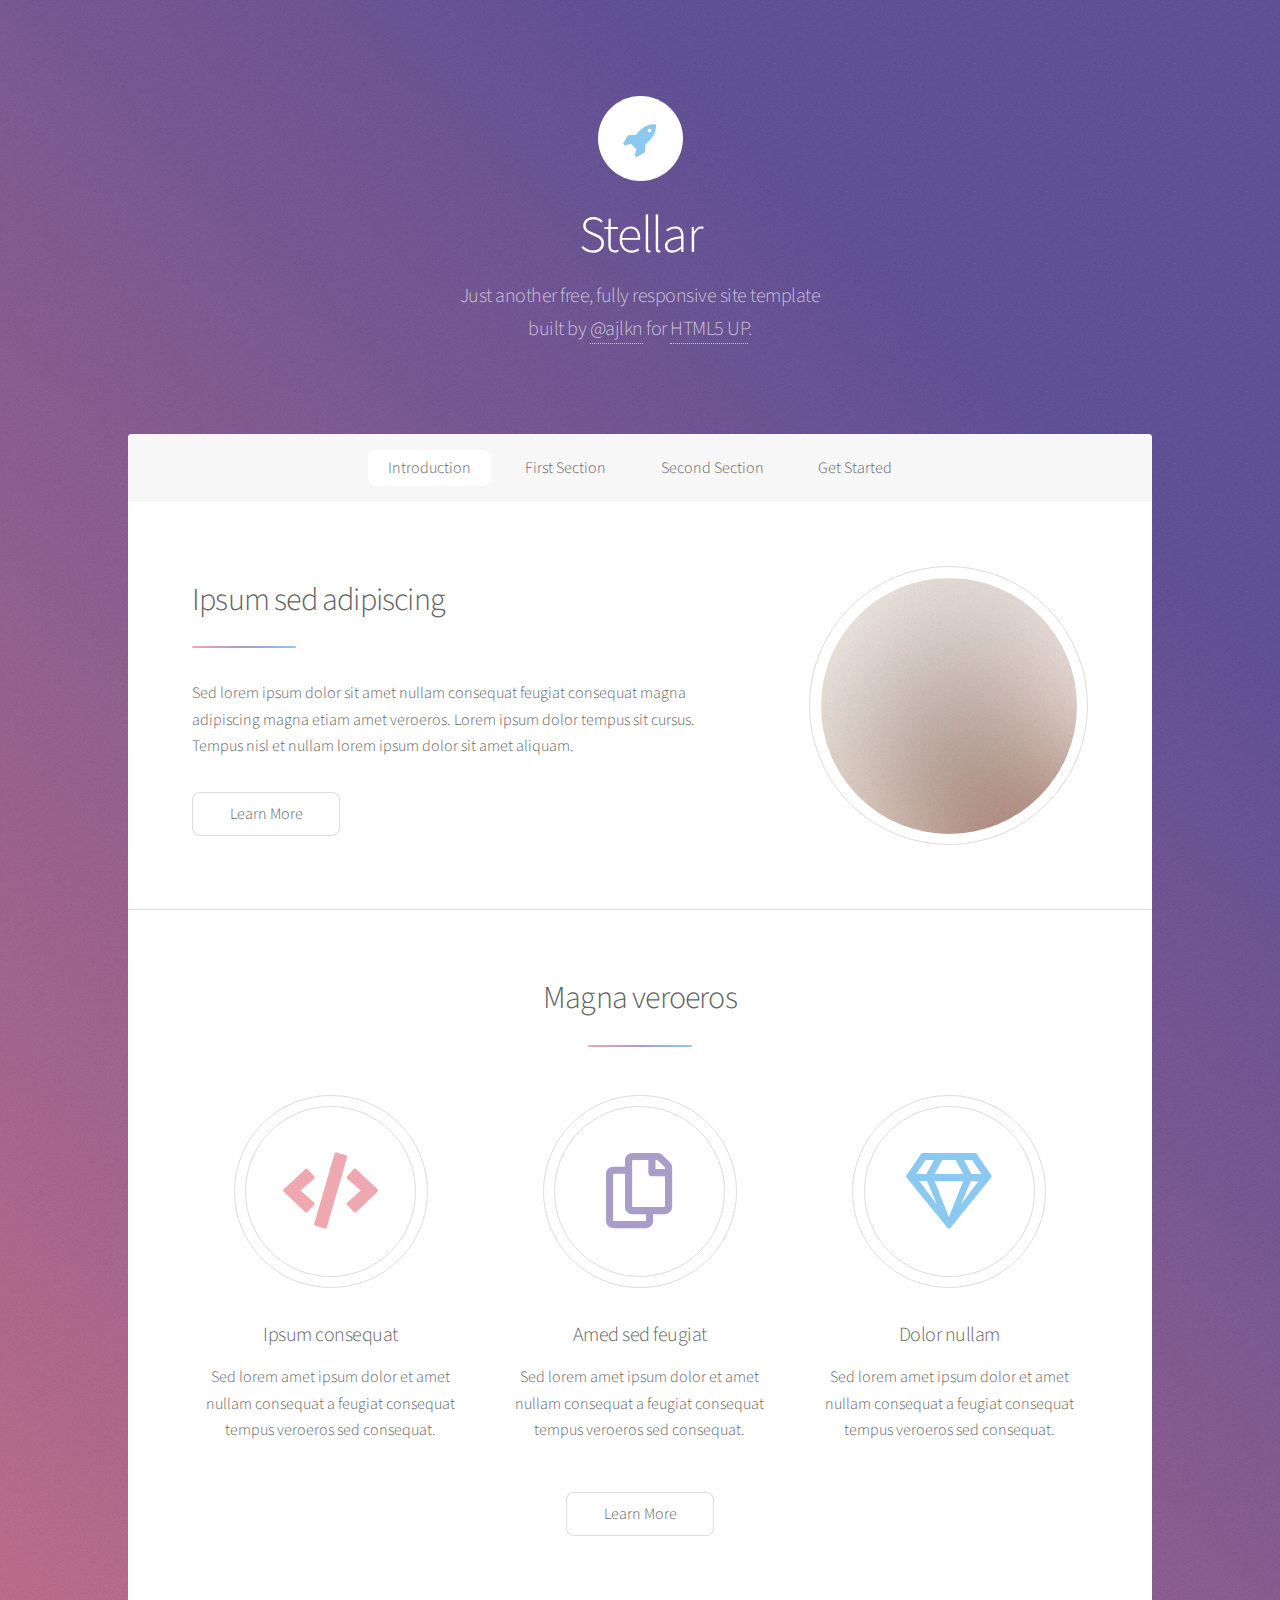
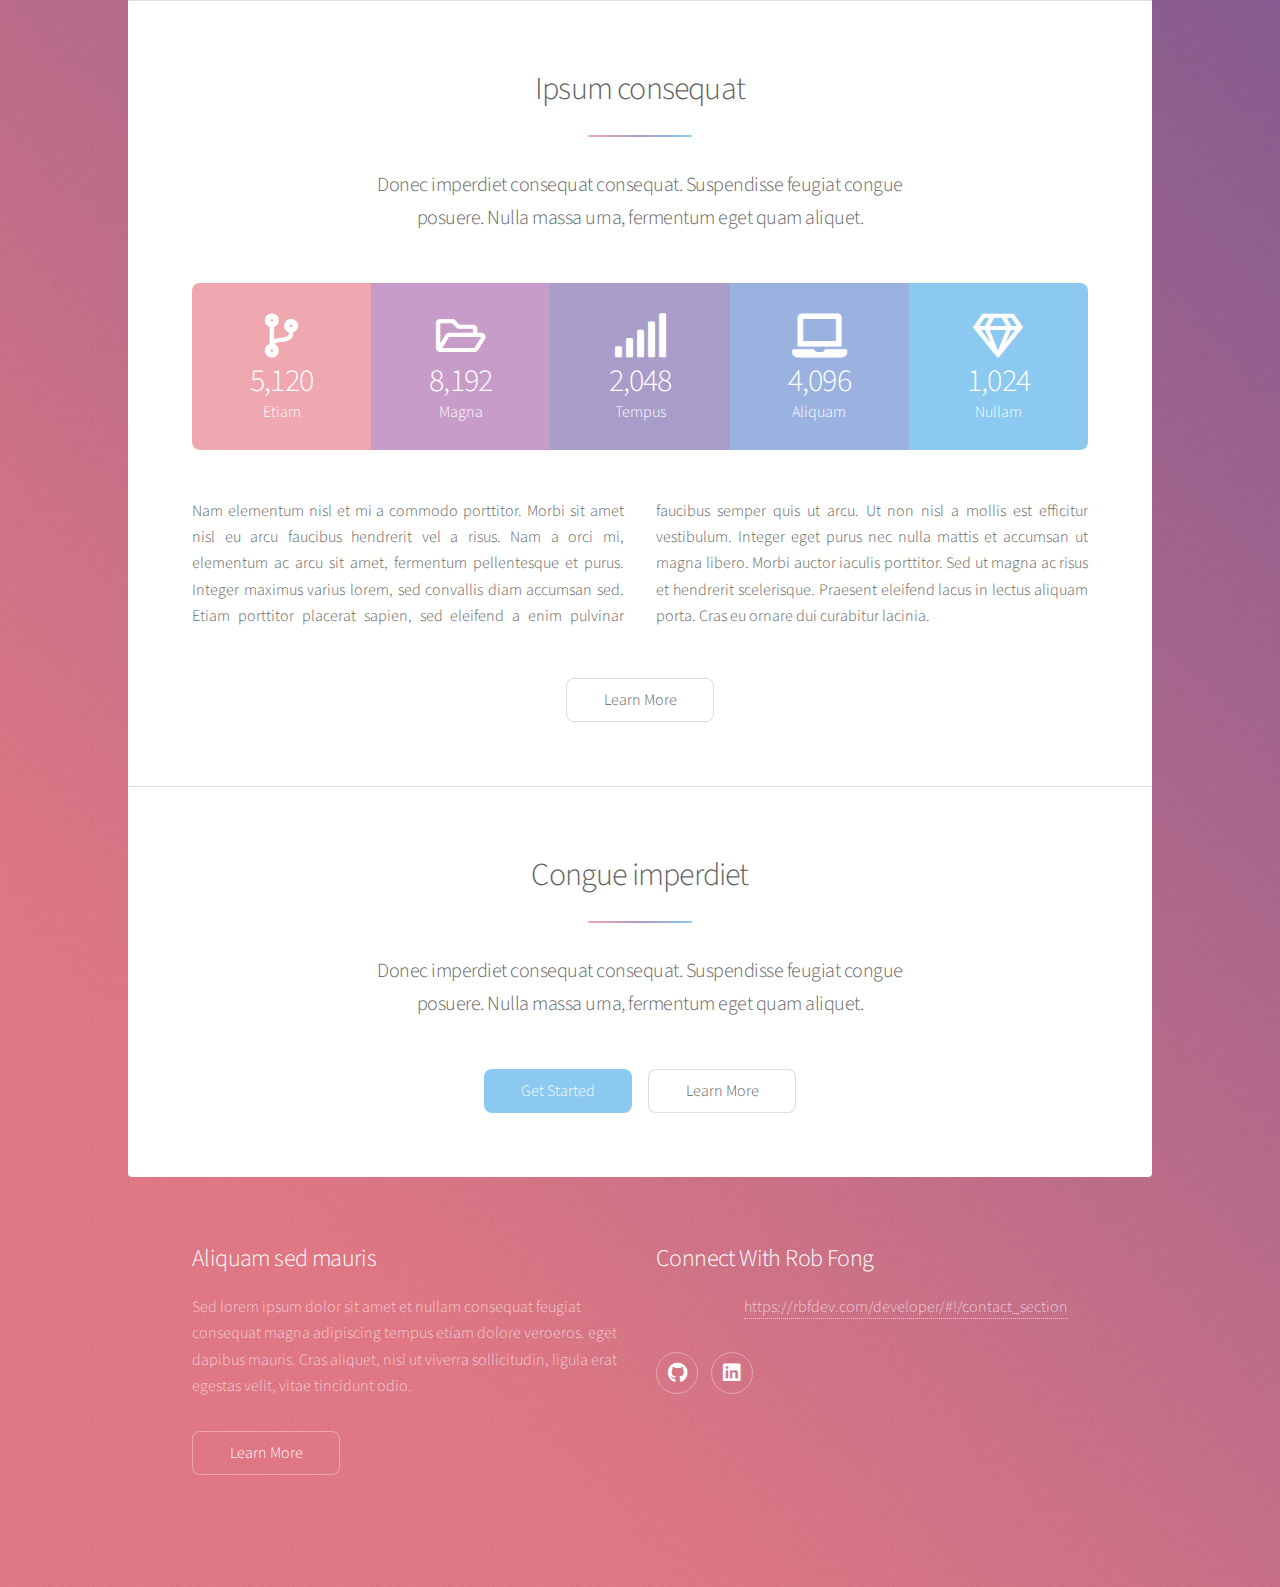
<file: index.html>
<!DOCTYPE HTML>
<!--
	Stellar by HTML5 UP
	html5up.net | @ajlkn
	Free for personal and commercial use under the CCA 3.0 license (html5up.net/license)
-->
<html>
	<head>
		<title>Stellar by HTML5 UP</title>
		<meta charset="utf-8" />
		<meta name="viewport" content="width=device-width, initial-scale=1, user-scalable=no" />
		<link rel="stylesheet" href="assets/css/main.css" />
		<noscript><link rel="stylesheet" href="assets/css/noscript.css" /></noscript>
	</head>
	<body class="is-preload">

		<!-- Wrapper -->
			<div id="wrapper">

				<!-- Header -->
					<header id="header" class="alt">
						<span class="logo"><img src="images/logo.svg" alt="" /></span>
						<h1>Stellar</h1>
						<p>Just another free, fully responsive site template<br />
						built by <a href="https://twitter.com/ajlkn">@ajlkn</a> for <a href="https://html5up.net">HTML5 UP</a>.</p>
					</header>

				<!-- Nav -->
					<nav id="nav">
						<ul>
							<li><a href="#intro" class="active">Introduction</a></li>
							<li><a href="#first">First Section</a></li>
							<li><a href="#second">Second Section</a></li>
							<li><a href="#cta">Get Started</a></li>
						</ul>
					</nav>

				<!-- Main -->
					<div id="main">

						<!-- Introduction -->
							<section id="intro" class="main">
								<div class="spotlight">
									<div class="content">
										<header class="major">
											<h2>Ipsum sed adipiscing</h2>
										</header>
										<p>Sed lorem ipsum dolor sit amet nullam consequat feugiat consequat magna
										adipiscing magna etiam amet veroeros. Lorem ipsum dolor tempus sit cursus.
										Tempus nisl et nullam lorem ipsum dolor sit amet aliquam.</p>
										<ul class="actions">
											<li><a href="generic.html" class="button">Learn More</a></li>
										</ul>
									</div>
									<span class="image"><img src="images/pic01.jpg" alt="" /></span>
								</div>
							</section>

						<!-- First Section -->
							<section id="first" class="main special">
								<header class="major">
									<h2>Magna veroeros</h2>
								</header>
								<ul class="features">
									<li>
										<span class="icon solid major style1 fa-code"></span>
										<h3>Ipsum consequat</h3>
										<p>Sed lorem amet ipsum dolor et amet nullam consequat a feugiat consequat tempus veroeros sed consequat.</p>
									</li>
									<li>
										<span class="icon major style3 fa-copy"></span>
										<h3>Amed sed feugiat</h3>
										<p>Sed lorem amet ipsum dolor et amet nullam consequat a feugiat consequat tempus veroeros sed consequat.</p>
									</li>
									<li>
										<span class="icon major style5 fa-gem"></span>
										<h3>Dolor nullam</h3>
										<p>Sed lorem amet ipsum dolor et amet nullam consequat a feugiat consequat tempus veroeros sed consequat.</p>
									</li>
								</ul>
								<footer class="major">
									<ul class="actions special">
										<li><a href="generic.html" class="button">Learn More</a></li>
									</ul>
								</footer>
							</section>

						<!-- Second Section -->
							<section id="second" class="main special">
								<header class="major">
									<h2>Ipsum consequat</h2>
									<p>Donec imperdiet consequat consequat. Suspendisse feugiat congue<br />
									posuere. Nulla massa urna, fermentum eget quam aliquet.</p>
								</header>
								<ul class="statistics">
									<li class="style1">
										<span class="icon solid fa-code-branch"></span>
										<strong>5,120</strong> Etiam
									</li>
									<li class="style2">
										<span class="icon fa-folder-open"></span>
										<strong>8,192</strong> Magna
									</li>
									<li class="style3">
										<span class="icon solid fa-signal"></span>
										<strong>2,048</strong> Tempus
									</li>
									<li class="style4">
										<span class="icon solid fa-laptop"></span>
										<strong>4,096</strong> Aliquam
									</li>
									<li class="style5">
										<span class="icon fa-gem"></span>
										<strong>1,024</strong> Nullam
									</li>
								</ul>
								<p class="content">Nam elementum nisl et mi a commodo porttitor. Morbi sit amet nisl eu arcu faucibus hendrerit vel a risus. Nam a orci mi, elementum ac arcu sit amet, fermentum pellentesque et purus. Integer maximus varius lorem, sed convallis diam accumsan sed. Etiam porttitor placerat sapien, sed eleifend a enim pulvinar faucibus semper quis ut arcu. Ut non nisl a mollis est efficitur vestibulum. Integer eget purus nec nulla mattis et accumsan ut magna libero. Morbi auctor iaculis porttitor. Sed ut magna ac risus et hendrerit scelerisque. Praesent eleifend lacus in lectus aliquam porta. Cras eu ornare dui curabitur lacinia.</p>
								<footer class="major">
									<ul class="actions special">
										<li><a href="generic.html" class="button">Learn More</a></li>
									</ul>
								</footer>
							</section>

						<!-- Get Started -->
							<section id="cta" class="main special">
								<header class="major">
									<h2>Congue imperdiet</h2>
									<p>Donec imperdiet consequat consequat. Suspendisse feugiat congue<br />
									posuere. Nulla massa urna, fermentum eget quam aliquet.</p>
								</header>
								<footer class="major">
									<ul class="actions special">
										<li><a href="generic.html" class="button primary">Get Started</a></li>
										<li><a href="generic.html" class="button">Learn More</a></li>
									</ul>
								</footer>
							</section>

					</div>

				<!-- Footer -->
					<footer id="footer">
						<section>
							<h2>Aliquam sed mauris</h2>
							<p>Sed lorem ipsum dolor sit amet et nullam consequat feugiat consequat magna adipiscing tempus etiam dolore veroeros. eget dapibus mauris. Cras aliquet, nisl ut viverra sollicitudin, ligula erat egestas velit, vitae tincidunt odio.</p>
							<ul class="actions">
								<li><a href="generic.html" class="button">Learn More</a></li>
							</ul>
						</section>
						<section>
							<h2>Connect With Rob Fong</h2>
							<dl class="alt">
								<dd><a href="https://rbfdev.com/developer/#!/contact_section">https://rbfdev.com/developer/#!/contact_section</a></dd>
							</dl>
							<ul class="icons">
								<li><a href="https://github.com/rbfii" target="_blank" class="icon brands fa-github alt"><span class="label">GitHub</span></a></li>
								<li><a href="https://www.linkedin.com/in/rob-fong-ii/" target="_blank" class="icon brands fa-linkedin alt"><span class="label">Dribbble</span></a></li>
							</ul>
						</section>
					</footer>

			</div>

		<!-- Scripts -->
			<script src="assets/js/jquery.min.js"></script>
			<script src="assets/js/jquery.scrollex.min.js"></script>
			<script src="assets/js/jquery.scrolly.min.js"></script>
			<script src="assets/js/browser.min.js"></script>
			<script src="assets/js/breakpoints.min.js"></script>
			<script src="assets/js/util.js"></script>
			<script src="assets/js/main.js"></script>

	</body>
</html>
</file>
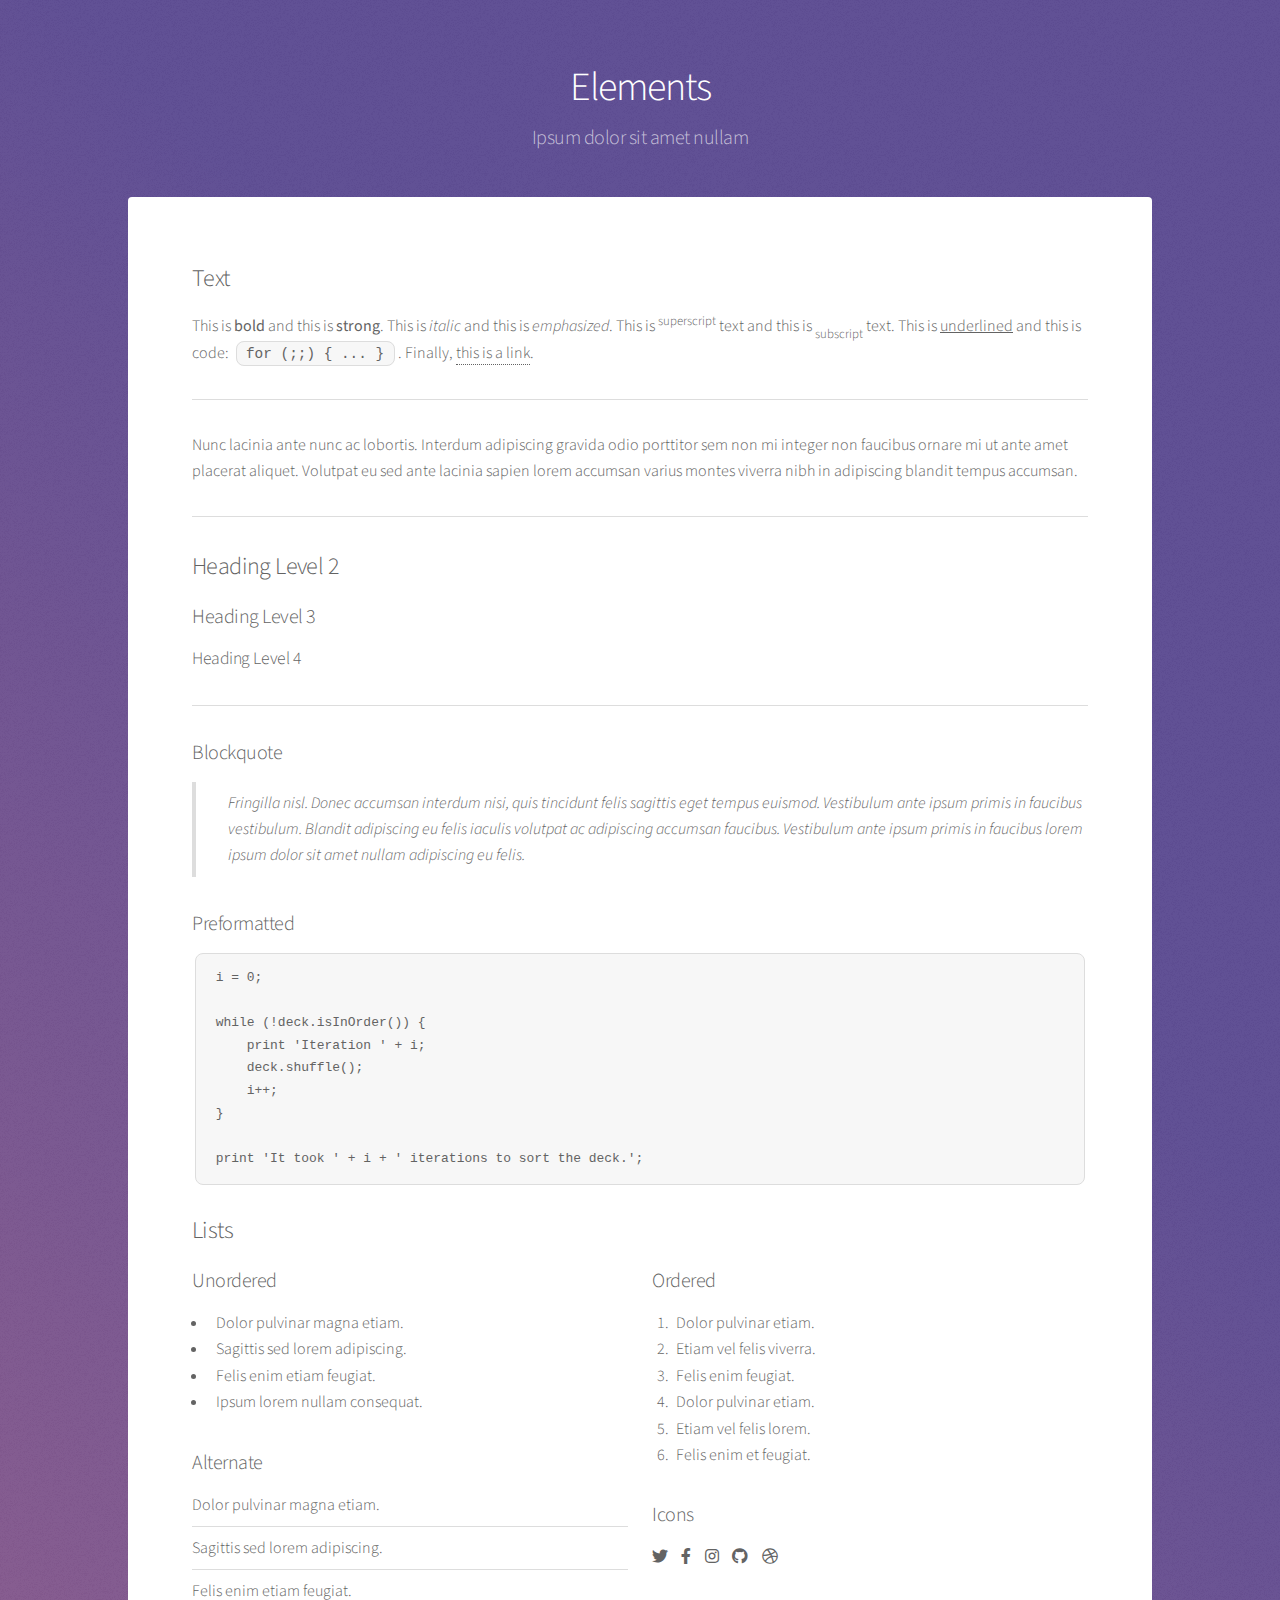
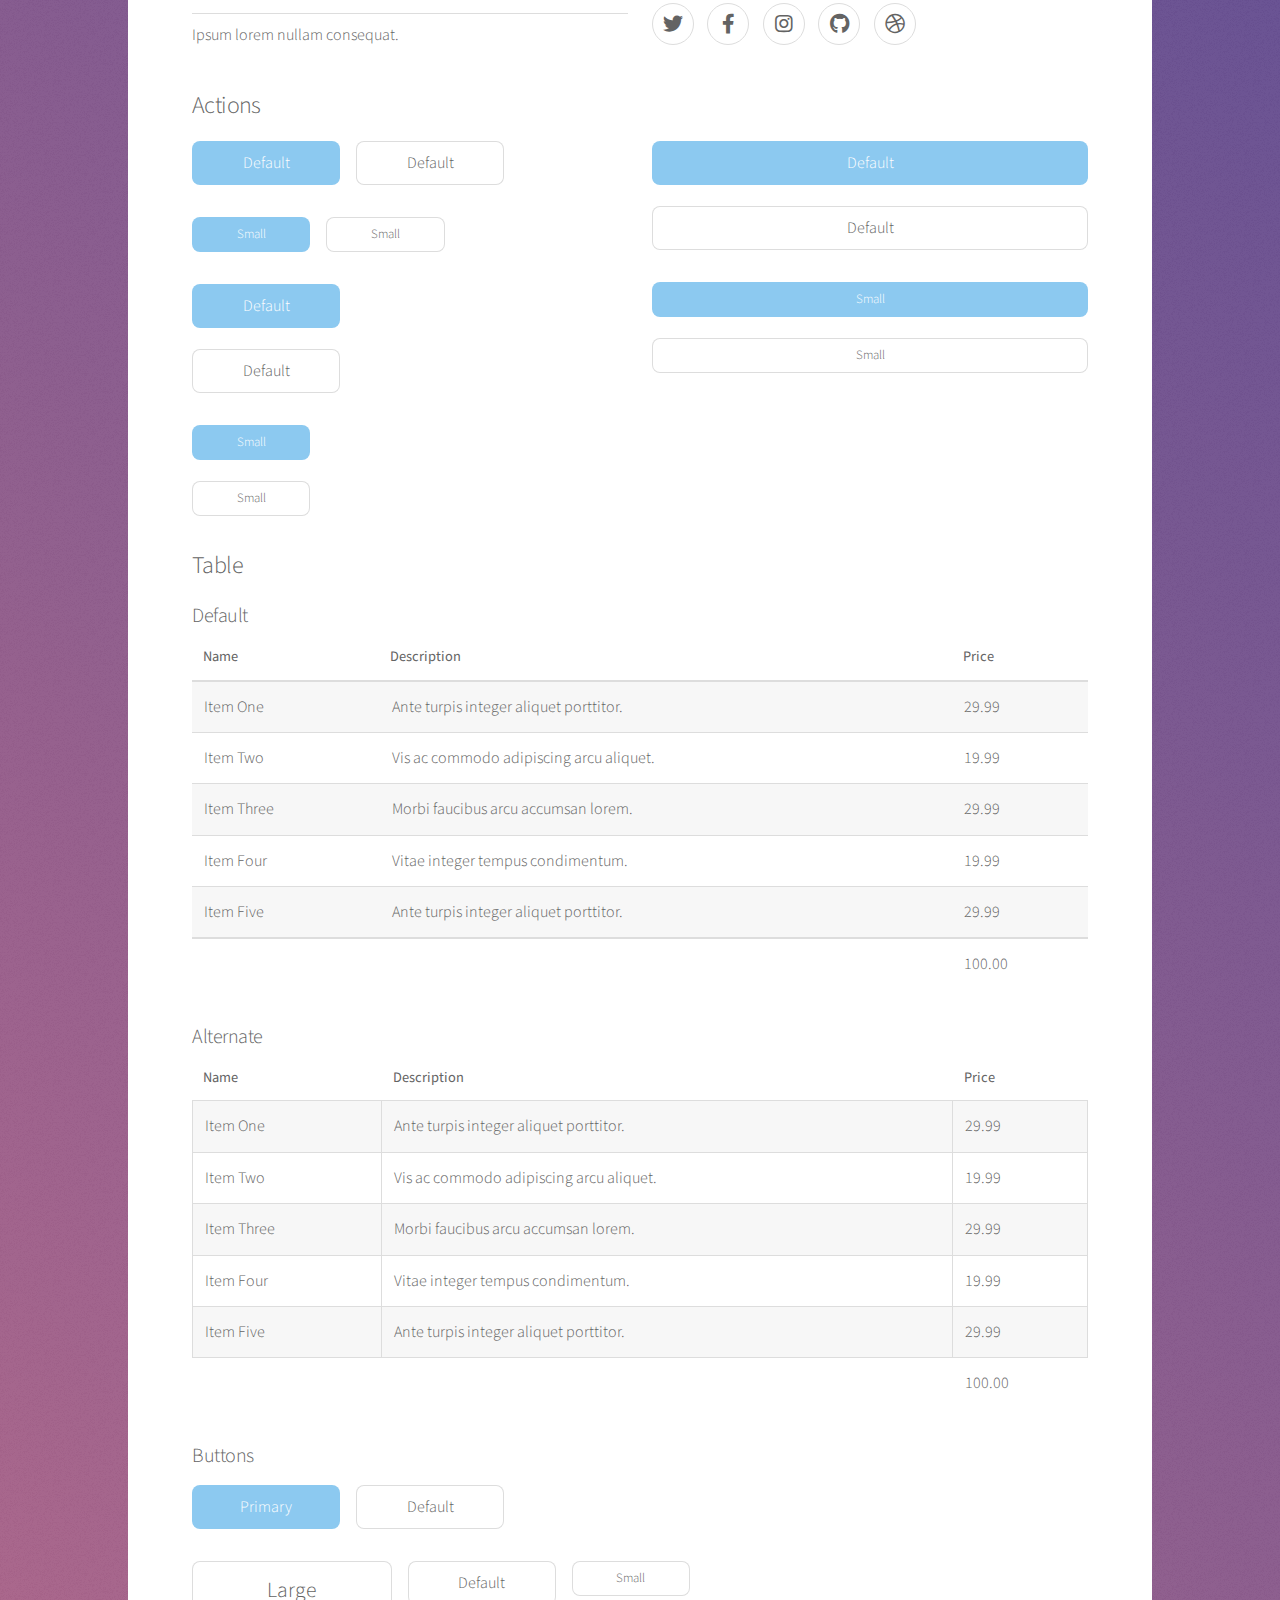
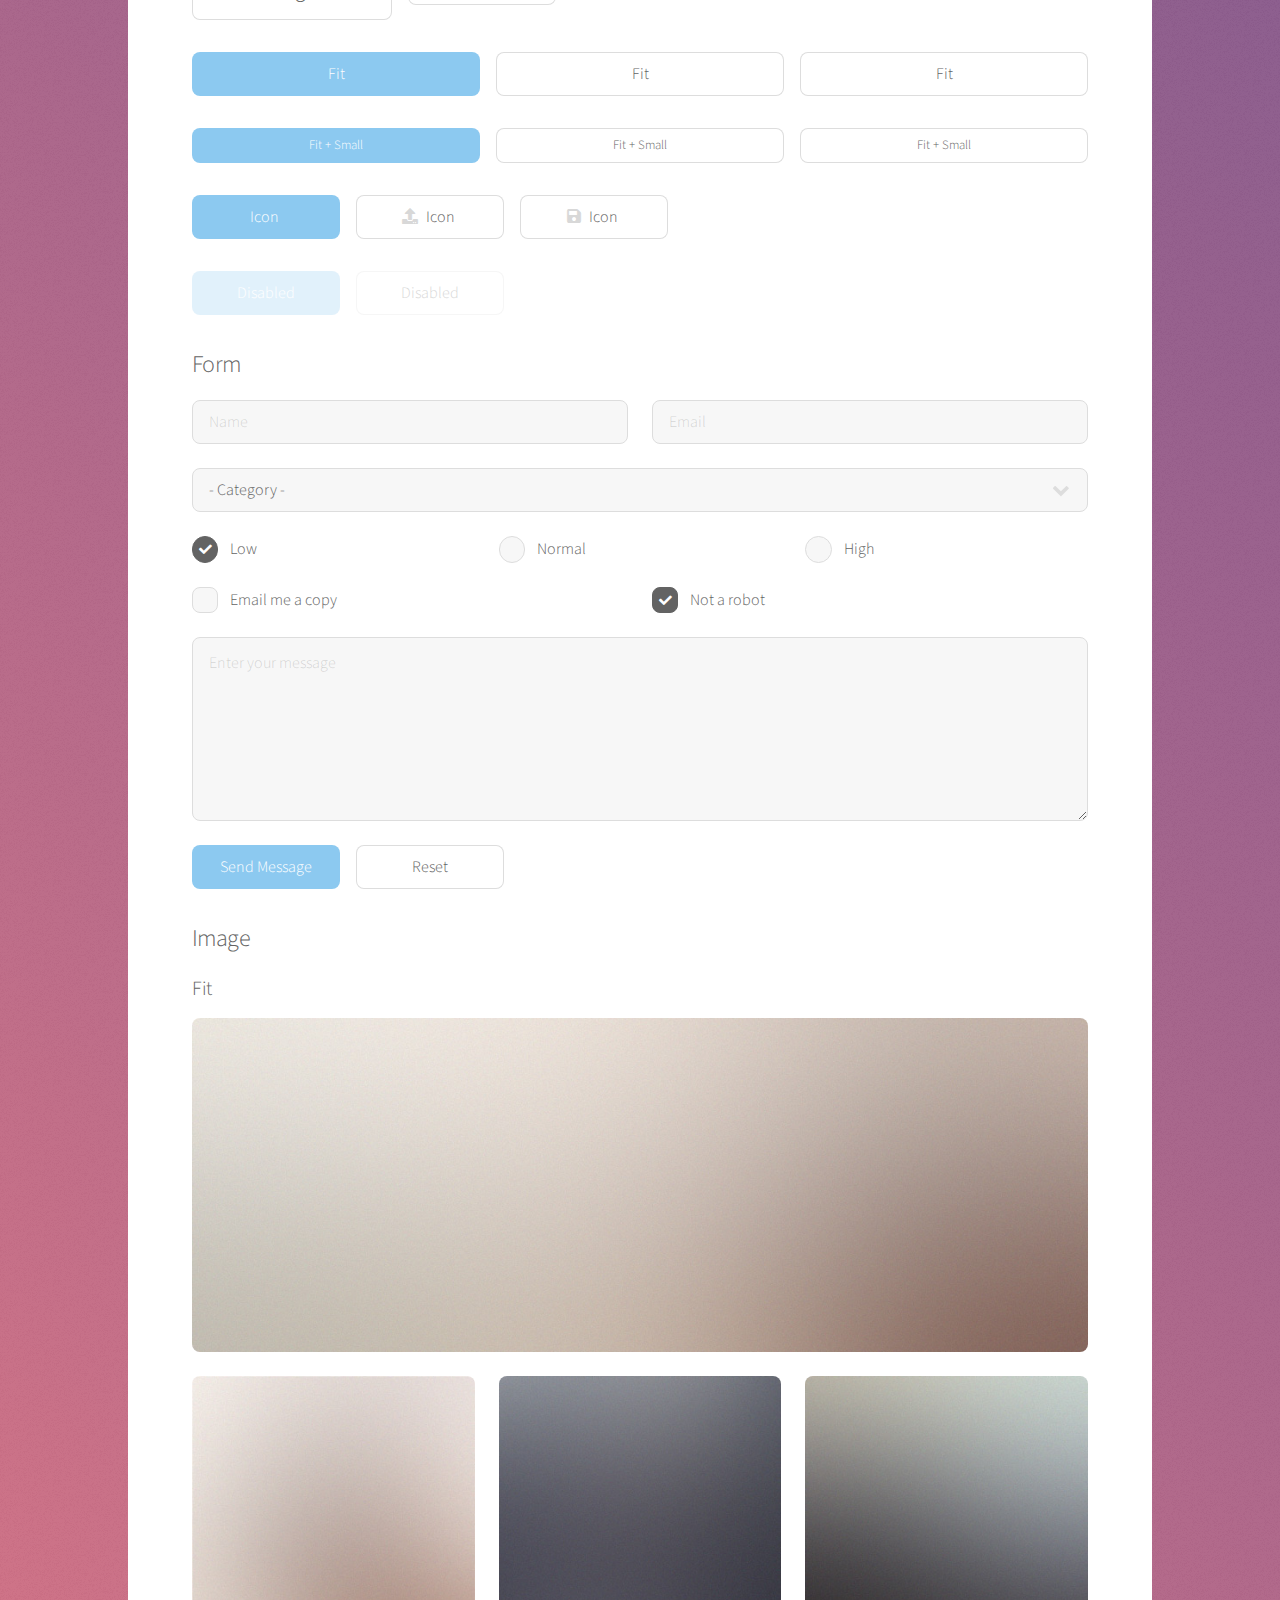
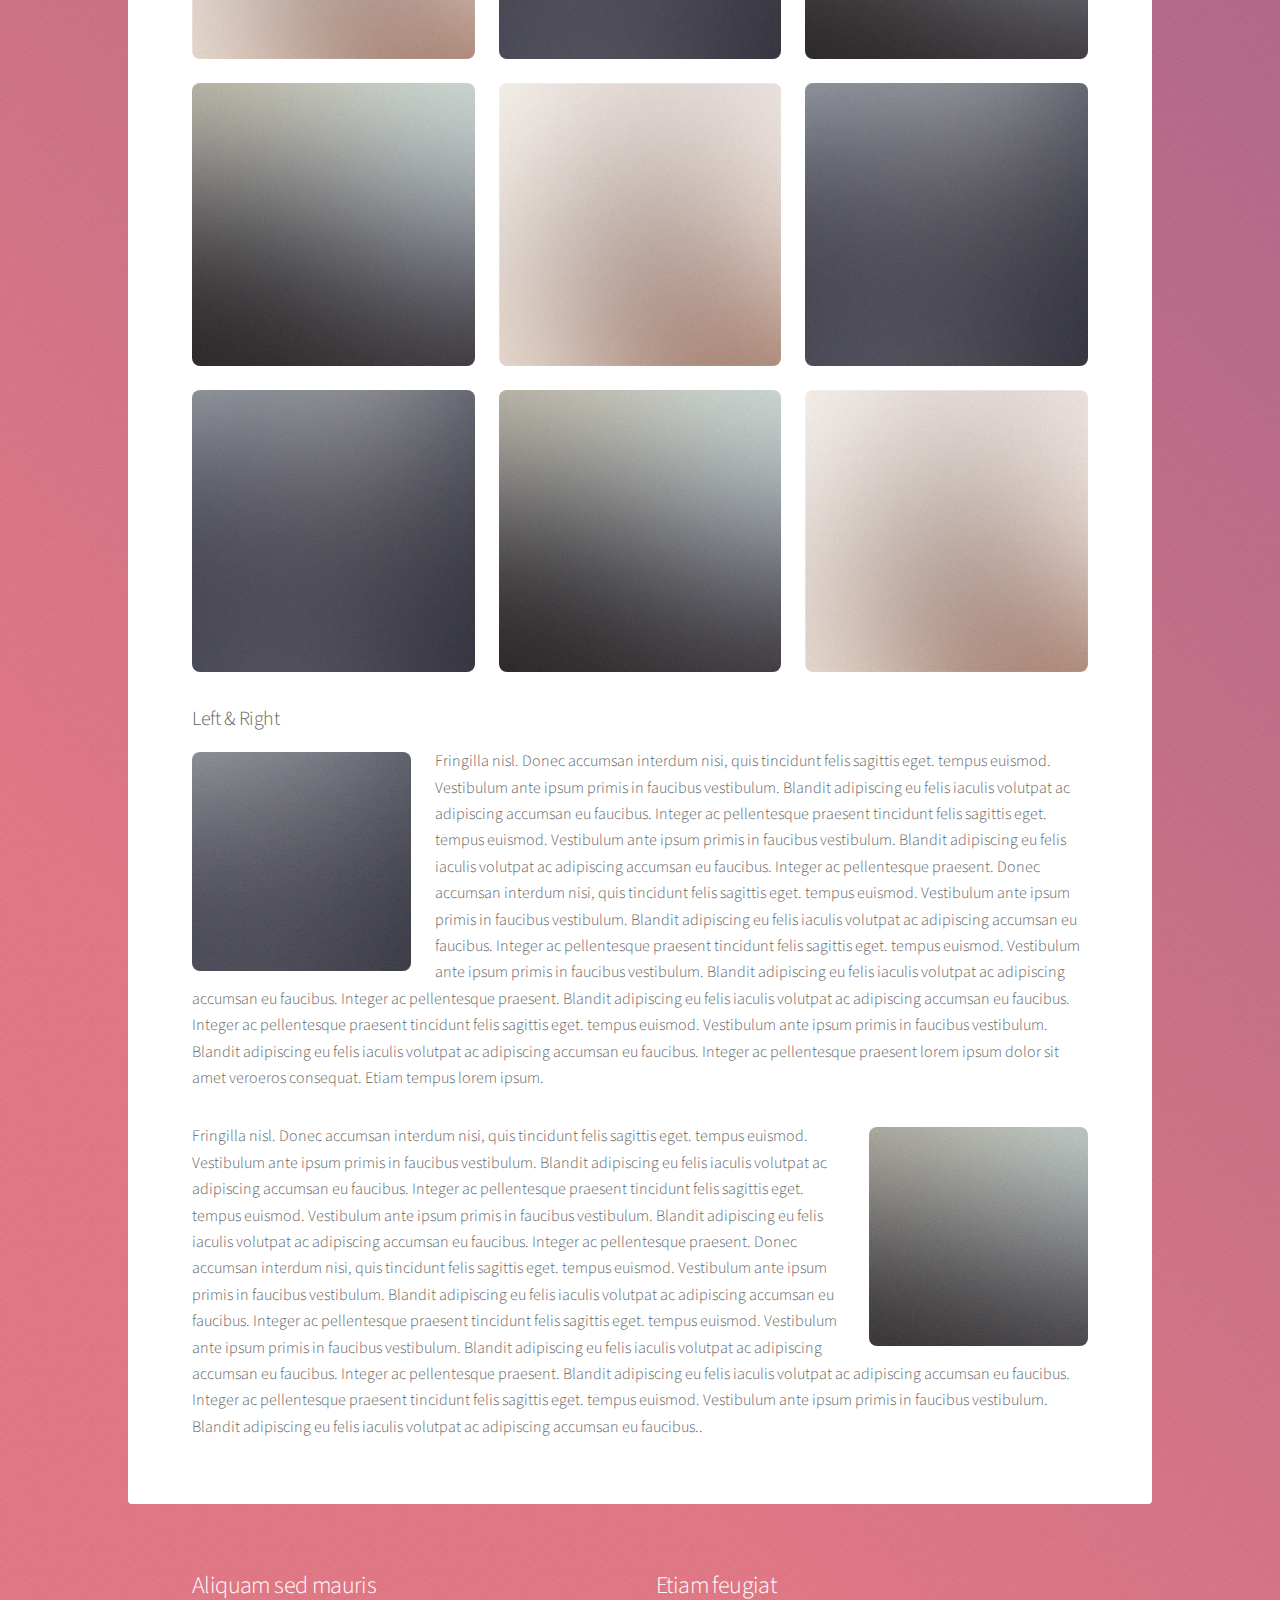
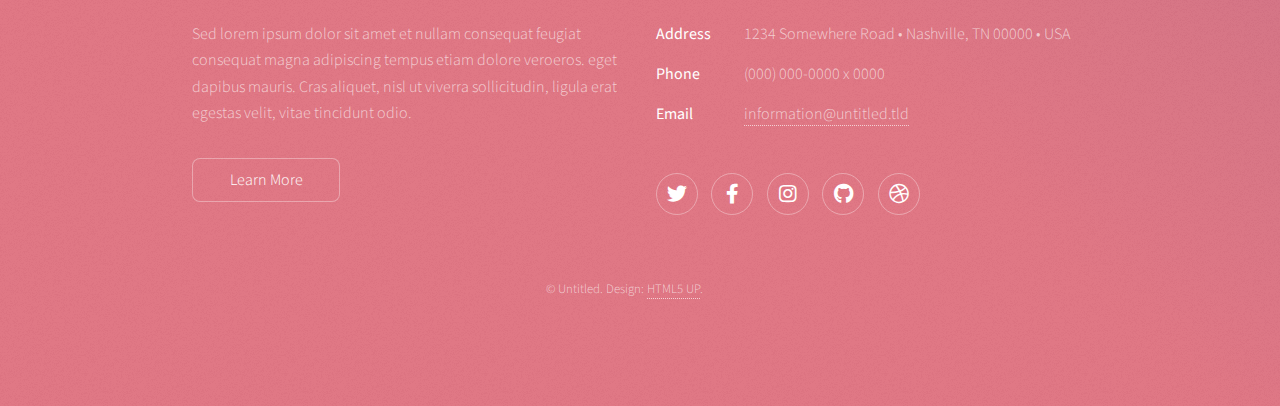
<file: elements.html>
<!DOCTYPE HTML>
<!--
	Stellar by HTML5 UP
	html5up.net | @ajlkn
	Free for personal and commercial use under the CCA 3.0 license (html5up.net/license)
-->
<html>
	<head>
		<title>Elements - Stellar by HTML5 UP</title>
		<meta charset="utf-8" />
		<meta name="viewport" content="width=device-width, initial-scale=1, user-scalable=no" />
		<link rel="stylesheet" href="assets/css/main.css" />
		<noscript><link rel="stylesheet" href="assets/css/noscript.css" /></noscript>
	</head>
	<body class="is-preload">

		<!-- Wrapper -->
			<div id="wrapper">

				<!-- Header -->
					<header id="header">
						<h1>Elements</h1>
						<p>Ipsum dolor sit amet nullam</p>
					</header>

				<!-- Main -->
					<div id="main">

						<!-- Content -->
							<section id="content" class="main">

								<!-- Text -->
									<section>
										<h2>Text</h2>
										<p>This is <b>bold</b> and this is <strong>strong</strong>. This is <i>italic</i> and this is <em>emphasized</em>.
										This is <sup>superscript</sup> text and this is <sub>subscript</sub> text.
										This is <u>underlined</u> and this is code: <code>for (;;) { ... }</code>. Finally, <a href="#">this is a link</a>.</p>
										<hr />
										<p>Nunc lacinia ante nunc ac lobortis. Interdum adipiscing gravida odio porttitor sem non mi integer non faucibus ornare mi ut ante amet placerat aliquet. Volutpat eu sed ante lacinia sapien lorem accumsan varius montes viverra nibh in adipiscing blandit tempus accumsan.</p>
										<hr />
										<h2>Heading Level 2</h2>
										<h3>Heading Level 3</h3>
										<h4>Heading Level 4</h4>
										<hr />
										<h3>Blockquote</h3>
										<blockquote>Fringilla nisl. Donec accumsan interdum nisi, quis tincidunt felis sagittis eget tempus euismod. Vestibulum ante ipsum primis in faucibus vestibulum. Blandit adipiscing eu felis iaculis volutpat ac adipiscing accumsan faucibus. Vestibulum ante ipsum primis in faucibus lorem ipsum dolor sit amet nullam adipiscing eu felis.</blockquote>
										<h3>Preformatted</h3>
										<pre><code>i = 0;

while (!deck.isInOrder()) {
    print 'Iteration ' + i;
    deck.shuffle();
    i++;
}

print 'It took ' + i + ' iterations to sort the deck.';</code></pre>
									</section>

								<!-- Lists -->
									<section>
										<h2>Lists</h2>
										<div class="row">
											<div class="col-6 col-12-medium">
												<h3>Unordered</h3>
												<ul>
													<li>Dolor pulvinar magna etiam.</li>
													<li>Sagittis sed lorem adipiscing.</li>
													<li>Felis enim etiam feugiat.</li>
													<li>Ipsum lorem nullam consequat.</li>
												</ul>
												<h3>Alternate</h3>
												<ul class="alt">
													<li>Dolor pulvinar magna etiam.</li>
													<li>Sagittis sed lorem adipiscing.</li>
													<li>Felis enim etiam feugiat.</li>
													<li>Ipsum lorem nullam consequat.</li>
												</ul>
											</div>
											<div class="col-6 col-12-medium">
												<h3>Ordered</h3>
												<ol>
													<li>Dolor pulvinar etiam.</li>
													<li>Etiam vel felis viverra.</li>
													<li>Felis enim feugiat.</li>
													<li>Dolor pulvinar etiam.</li>
													<li>Etiam vel felis lorem.</li>
													<li>Felis enim et feugiat.</li>
												</ol>
												<h3>Icons</h3>
												<ul class="icons">
													<li><a href="#" class="icon brands fa-twitter"><span class="label">Twitter</span></a></li>
													<li><a href="#" class="icon brands fa-facebook-f"><span class="label">Facebook</span></a></li>
													<li><a href="#" class="icon brands fa-instagram"><span class="label">Instagram</span></a></li>
													<li><a href="#" class="icon brands fa-github"><span class="label">GitHub</span></a></li>
													<li><a href="#" class="icon brands fa-dribbble"><span class="label">Dribbble</span></a></li>
												</ul>
												<ul class="icons">
													<li><a href="#" class="icon brands alt fa-twitter"><span class="label">Twitter</span></a></li>
													<li><a href="#" class="icon brands alt fa-facebook-f"><span class="label">Facebook</span></a></li>
													<li><a href="#" class="icon brands alt fa-instagram"><span class="label">Instagram</span></a></li>
													<li><a href="#" class="icon brands alt fa-github"><span class="label">GitHub</span></a></li>
													<li><a href="#" class="icon brands alt fa-dribbble"><span class="label">Dribbble</span></a></li>
												</ul>
											</div>
										</div>
										<h2>Actions</h2>
										<div class="row">
											<div class="col-6 col-12-medium">
												<ul class="actions">
													<li><a href="#" class="button primary">Default</a></li>
													<li><a href="#" class="button">Default</a></li>
												</ul>
												<ul class="actions small">
													<li><a href="#" class="button primary small">Small</a></li>
													<li><a href="#" class="button small">Small</a></li>
												</ul>
												<ul class="actions stacked">
													<li><a href="#" class="button primary">Default</a></li>
													<li><a href="#" class="button">Default</a></li>
												</ul>
												<ul class="actions stacked">
													<li><a href="#" class="button primary small">Small</a></li>
													<li><a href="#" class="button small">Small</a></li>
												</ul>
											</div>
											<div class="col-6 col-12-medium">
												<ul class="actions stacked">
													<li><a href="#" class="button primary fit">Default</a></li>
													<li><a href="#" class="button fit">Default</a></li>
												</ul>
												<ul class="actions stacked">
													<li><a href="#" class="button primary small fit">Small</a></li>
													<li><a href="#" class="button small fit">Small</a></li>
												</ul>
											</div>
										</div>
									</section>

								<!-- Table -->
									<section>
										<h2>Table</h2>
										<h3>Default</h3>
										<div class="table-wrapper">
											<table>
												<thead>
													<tr>
														<th>Name</th>
														<th>Description</th>
														<th>Price</th>
													</tr>
												</thead>
												<tbody>
													<tr>
														<td>Item One</td>
														<td>Ante turpis integer aliquet porttitor.</td>
														<td>29.99</td>
													</tr>
													<tr>
														<td>Item Two</td>
														<td>Vis ac commodo adipiscing arcu aliquet.</td>
														<td>19.99</td>
													</tr>
													<tr>
														<td>Item Three</td>
														<td> Morbi faucibus arcu accumsan lorem.</td>
														<td>29.99</td>
													</tr>
													<tr>
														<td>Item Four</td>
														<td>Vitae integer tempus condimentum.</td>
														<td>19.99</td>
													</tr>
													<tr>
														<td>Item Five</td>
														<td>Ante turpis integer aliquet porttitor.</td>
														<td>29.99</td>
													</tr>
												</tbody>
												<tfoot>
													<tr>
														<td colspan="2"></td>
														<td>100.00</td>
													</tr>
												</tfoot>
											</table>
										</div>

										<h3>Alternate</h3>
										<div class="table-wrapper">
											<table class="alt">
												<thead>
													<tr>
														<th>Name</th>
														<th>Description</th>
														<th>Price</th>
													</tr>
												</thead>
												<tbody>
													<tr>
														<td>Item One</td>
														<td>Ante turpis integer aliquet porttitor.</td>
														<td>29.99</td>
													</tr>
													<tr>
														<td>Item Two</td>
														<td>Vis ac commodo adipiscing arcu aliquet.</td>
														<td>19.99</td>
													</tr>
													<tr>
														<td>Item Three</td>
														<td> Morbi faucibus arcu accumsan lorem.</td>
														<td>29.99</td>
													</tr>
													<tr>
														<td>Item Four</td>
														<td>Vitae integer tempus condimentum.</td>
														<td>19.99</td>
													</tr>
													<tr>
														<td>Item Five</td>
														<td>Ante turpis integer aliquet porttitor.</td>
														<td>29.99</td>
													</tr>
												</tbody>
												<tfoot>
													<tr>
														<td colspan="2"></td>
														<td>100.00</td>
													</tr>
												</tfoot>
											</table>
										</div>
									</section>

								<!-- Buttons -->
									<section>
										<h3>Buttons</h3>
										<ul class="actions">
											<li><a href="#" class="button primary">Primary</a></li>
											<li><a href="#" class="button">Default</a></li>
										</ul>
										<ul class="actions">
											<li><a href="#" class="button large">Large</a></li>
											<li><a href="#" class="button">Default</a></li>
											<li><a href="#" class="button small">Small</a></li>
										</ul>
										<ul class="actions fit">
											<li><a href="#" class="button primary fit">Fit</a></li>
											<li><a href="#" class="button fit">Fit</a></li>
											<li><a href="#" class="button fit">Fit</a></li>
										</ul>
										<ul class="actions fit small">
											<li><a href="#" class="button primary fit small">Fit + Small</a></li>
											<li><a href="#" class="button fit small">Fit + Small</a></li>
											<li><a href="#" class="button fit small">Fit + Small</a></li>
										</ul>
										<ul class="actions">
											<li><a href="#" class="button primary icon solidfa-download">Icon</a></li>
											<li><a href="#" class="button icon solid fa-upload">Icon</a></li>
											<li><a href="#" class="button icon solid fa-save">Icon</a></li>
										</ul>
										<ul class="actions">
											<li><span class="button primary disabled">Disabled</span></li>
											<li><span class="button disabled">Disabled</span></li>
										</ul>
									</section>

								<!-- Form -->
									<section>
										<h2>Form</h2>
										<form method="post" action="#">
											<div class="row gtr-uniform">
												<div class="col-6 col-12-xsmall">
													<input type="text" name="demo-name" id="demo-name" value="" placeholder="Name" />
												</div>
												<div class="col-6 col-12-xsmall">
													<input type="email" name="demo-email" id="demo-email" value="" placeholder="Email" />
												</div>
												<div class="col-12">
													<select name="demo-category" id="demo-category">
														<option value="">- Category -</option>
														<option value="1">Manufacturing</option>
														<option value="1">Shipping</option>
														<option value="1">Administration</option>
														<option value="1">Human Resources</option>
													</select>
												</div>
												<div class="col-4 col-12-small">
													<input type="radio" id="demo-priority-low" name="demo-priority" checked>
													<label for="demo-priority-low">Low</label>
												</div>
												<div class="col-4 col-12-small">
													<input type="radio" id="demo-priority-normal" name="demo-priority">
													<label for="demo-priority-normal">Normal</label>
												</div>
												<div class="col-4 col-12-small">
													<input type="radio" id="demo-priority-high" name="demo-priority">
													<label for="demo-priority-high">High</label>
												</div>
												<div class="col-6 col-12-small">
													<input type="checkbox" id="demo-copy" name="demo-copy">
													<label for="demo-copy">Email me a copy</label>
												</div>
												<div class="col-6 col-12-small">
													<input type="checkbox" id="demo-human" name="demo-human" checked>
													<label for="demo-human">Not a robot</label>
												</div>
												<div class="col-12">
													<textarea name="demo-message" id="demo-message" placeholder="Enter your message" rows="6"></textarea>
												</div>
												<div class="col-12">
													<ul class="actions">
														<li><input type="submit" value="Send Message" class="primary" /></li>
														<li><input type="reset" value="Reset" /></li>
													</ul>
												</div>
											</div>
										</form>
									</section>

								<!-- Image -->
									<section>
										<h2>Image</h2>
										<h3>Fit</h3>
										<div class="box alt">
											<div class="row gtr-uniform">
												<div class="col-12"><span class="image fit"><img src="images/pic04.jpg" alt="" /></span></div>
												<div class="col-4"><span class="image fit"><img src="images/pic01.jpg" alt="" /></span></div>
												<div class="col-4"><span class="image fit"><img src="images/pic02.jpg" alt="" /></span></div>
												<div class="col-4"><span class="image fit"><img src="images/pic03.jpg" alt="" /></span></div>
												<div class="col-4"><span class="image fit"><img src="images/pic03.jpg" alt="" /></span></div>
												<div class="col-4"><span class="image fit"><img src="images/pic01.jpg" alt="" /></span></div>
												<div class="col-4"><span class="image fit"><img src="images/pic02.jpg" alt="" /></span></div>
												<div class="col-4"><span class="image fit"><img src="images/pic02.jpg" alt="" /></span></div>
												<div class="col-4"><span class="image fit"><img src="images/pic03.jpg" alt="" /></span></div>
												<div class="col-4"><span class="image fit"><img src="images/pic01.jpg" alt="" /></span></div>
											</div>
										</div>
										<h3>Left &amp; Right</h3>
										<p><span class="image left"><img src="images/pic05.jpg" alt="" /></span>Fringilla nisl. Donec accumsan interdum nisi, quis tincidunt felis sagittis eget. tempus euismod. Vestibulum ante ipsum primis in faucibus vestibulum. Blandit adipiscing eu felis iaculis volutpat ac adipiscing accumsan eu faucibus. Integer ac pellentesque praesent tincidunt felis sagittis eget. tempus euismod. Vestibulum ante ipsum primis in faucibus vestibulum. Blandit adipiscing eu felis iaculis volutpat ac adipiscing accumsan eu faucibus. Integer ac pellentesque praesent. Donec accumsan interdum nisi, quis tincidunt felis sagittis eget. tempus euismod. Vestibulum ante ipsum primis in faucibus vestibulum. Blandit adipiscing eu felis iaculis volutpat ac adipiscing accumsan eu faucibus. Integer ac pellentesque praesent tincidunt felis sagittis eget. tempus euismod. Vestibulum ante ipsum primis in faucibus vestibulum. Blandit adipiscing eu felis iaculis volutpat ac adipiscing accumsan eu faucibus. Integer ac pellentesque praesent. Blandit adipiscing eu felis iaculis volutpat ac adipiscing accumsan eu faucibus. Integer ac pellentesque praesent tincidunt felis sagittis eget. tempus euismod. Vestibulum ante ipsum primis in faucibus vestibulum. Blandit adipiscing eu felis iaculis volutpat ac adipiscing accumsan eu faucibus. Integer ac pellentesque praesent lorem ipsum dolor sit amet veroeros consequat. Etiam tempus lorem ipsum.</p>
										<p><span class="image right"><img src="images/pic06.jpg" alt="" /></span>Fringilla nisl. Donec accumsan interdum nisi, quis tincidunt felis sagittis eget. tempus euismod. Vestibulum ante ipsum primis in faucibus vestibulum. Blandit adipiscing eu felis iaculis volutpat ac adipiscing accumsan eu faucibus. Integer ac pellentesque praesent tincidunt felis sagittis eget. tempus euismod. Vestibulum ante ipsum primis in faucibus vestibulum. Blandit adipiscing eu felis iaculis volutpat ac adipiscing accumsan eu faucibus. Integer ac pellentesque praesent. Donec accumsan interdum nisi, quis tincidunt felis sagittis eget. tempus euismod. Vestibulum ante ipsum primis in faucibus vestibulum. Blandit adipiscing eu felis iaculis volutpat ac adipiscing accumsan eu faucibus. Integer ac pellentesque praesent tincidunt felis sagittis eget. tempus euismod. Vestibulum ante ipsum primis in faucibus vestibulum. Blandit adipiscing eu felis iaculis volutpat ac adipiscing accumsan eu faucibus. Integer ac pellentesque praesent. Blandit adipiscing eu felis iaculis volutpat ac adipiscing accumsan eu faucibus. Integer ac pellentesque praesent tincidunt felis sagittis eget. tempus euismod. Vestibulum ante ipsum primis in faucibus vestibulum. Blandit adipiscing eu felis iaculis volutpat ac adipiscing accumsan eu faucibus..</p>
									</section>

							</section>

					</div>

				<!-- Footer -->
					<footer id="footer">
						<section>
							<h2>Aliquam sed mauris</h2>
							<p>Sed lorem ipsum dolor sit amet et nullam consequat feugiat consequat magna adipiscing tempus etiam dolore veroeros. eget dapibus mauris. Cras aliquet, nisl ut viverra sollicitudin, ligula erat egestas velit, vitae tincidunt odio.</p>
							<ul class="actions">
								<li><a href="#" class="button">Learn More</a></li>
							</ul>
						</section>
						<section>
							<h2>Etiam feugiat</h2>
							<dl class="alt">
								<dt>Address</dt>
								<dd>1234 Somewhere Road &bull; Nashville, TN 00000 &bull; USA</dd>
								<dt>Phone</dt>
								<dd>(000) 000-0000 x 0000</dd>
								<dt>Email</dt>
								<dd><a href="#">information@untitled.tld</a></dd>
							</dl>
							<ul class="icons">
								<li><a href="#" class="icon brands fa-twitter alt"><span class="label">Twitter</span></a></li>
								<li><a href="#" class="icon brands fa-facebook-f alt"><span class="label">Facebook</span></a></li>
								<li><a href="#" class="icon brands fa-instagram alt"><span class="label">Instagram</span></a></li>
								<li><a href="#" class="icon brands fa-github alt"><span class="label">GitHub</span></a></li>
								<li><a href="#" class="icon brands fa-dribbble alt"><span class="label">Dribbble</span></a></li>
							</ul>
						</section>
						<p class="copyright">&copy; Untitled. Design: <a href="https://html5up.net">HTML5 UP</a>.</p>
					</footer>

			</div>

		<!-- Scripts -->
			<script src="assets/js/jquery.min.js"></script>
			<script src="assets/js/jquery.scrollex.min.js"></script>
			<script src="assets/js/jquery.scrolly.min.js"></script>
			<script src="assets/js/browser.min.js"></script>
			<script src="assets/js/breakpoints.min.js"></script>
			<script src="assets/js/util.js"></script>
			<script src="assets/js/main.js"></script>

	</body>
</html>
</file>
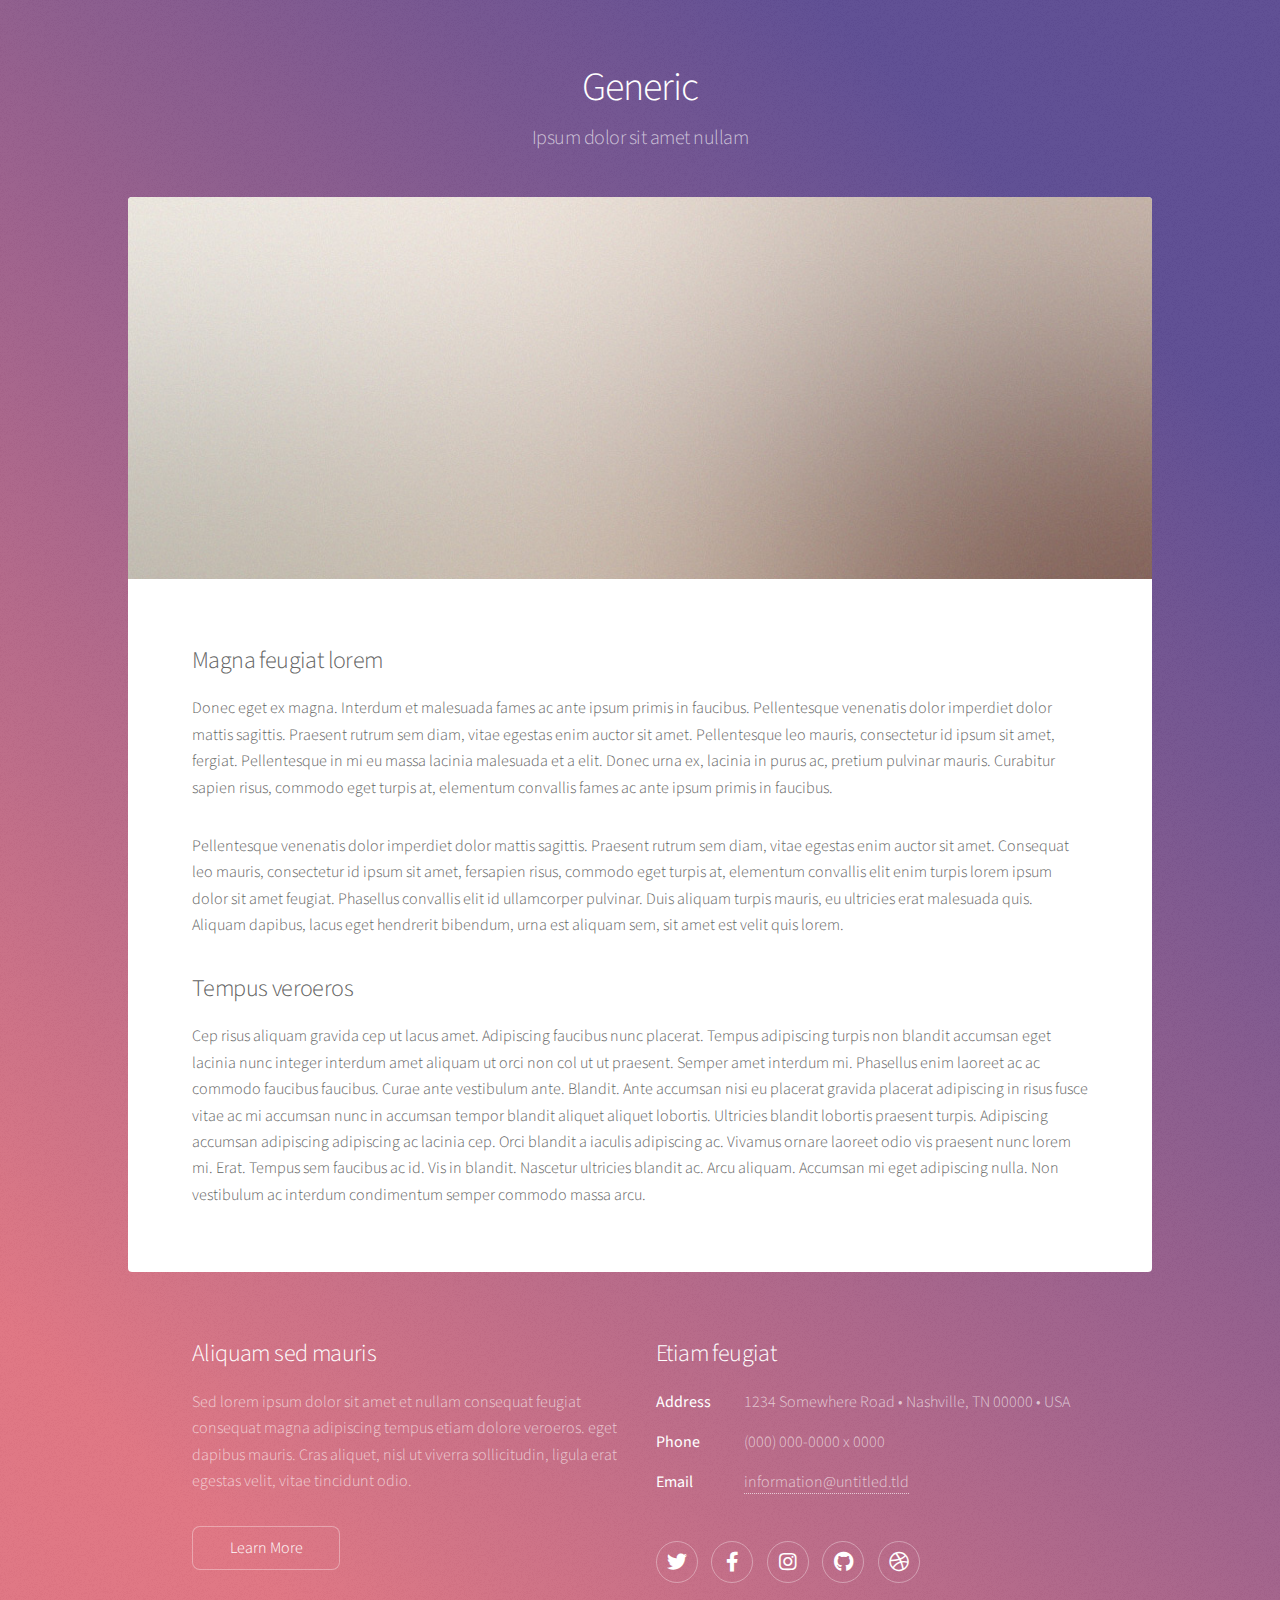
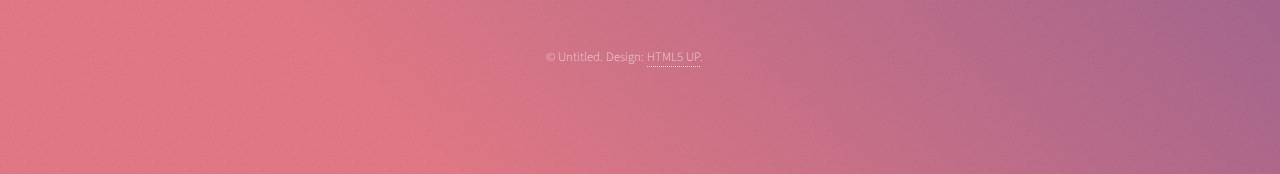
<file: generic.html>
<!DOCTYPE HTML>
<!--
	Stellar by HTML5 UP
	html5up.net | @ajlkn
	Free for personal and commercial use under the CCA 3.0 license (html5up.net/license)
-->
<html>
	<head>
		<title>Generic - Stellar by HTML5 UP</title>
		<meta charset="utf-8" />
		<meta name="viewport" content="width=device-width, initial-scale=1, user-scalable=no" />
		<link rel="stylesheet" href="assets/css/main.css" />
		<noscript><link rel="stylesheet" href="assets/css/noscript.css" /></noscript>
	</head>
	<body class="is-preload">

		<!-- Wrapper -->
			<div id="wrapper">

				<!-- Header -->
					<header id="header">
						<h1>Generic</h1>
						<p>Ipsum dolor sit amet nullam</p>
					</header>

				<!-- Main -->
					<div id="main">

						<!-- Content -->
							<section id="content" class="main">
								<span class="image main"><img src="images/pic04.jpg" alt="" /></span>
								<h2>Magna feugiat lorem</h2>
								<p>Donec eget ex magna. Interdum et malesuada fames ac ante ipsum primis in faucibus. Pellentesque venenatis dolor imperdiet dolor mattis sagittis. Praesent rutrum sem diam, vitae egestas enim auctor sit amet. Pellentesque leo mauris, consectetur id ipsum sit amet, fergiat. Pellentesque in mi eu massa lacinia malesuada et a elit. Donec urna ex, lacinia in purus ac, pretium pulvinar mauris. Curabitur sapien risus, commodo eget turpis at, elementum convallis fames ac ante ipsum primis in faucibus.</p>
								<p>Pellentesque venenatis dolor imperdiet dolor mattis sagittis. Praesent rutrum sem diam, vitae egestas enim auctor sit amet. Consequat leo mauris, consectetur id ipsum sit amet, fersapien risus, commodo eget turpis at, elementum convallis elit enim turpis lorem ipsum dolor sit amet feugiat. Phasellus convallis elit id ullamcorper pulvinar. Duis aliquam turpis mauris, eu ultricies erat malesuada quis. Aliquam dapibus, lacus eget hendrerit bibendum, urna est aliquam sem, sit amet est velit quis lorem.</p>
								<h2>Tempus veroeros</h2>
								<p>Cep risus aliquam gravida cep ut lacus amet. Adipiscing faucibus nunc placerat. Tempus adipiscing turpis non blandit accumsan eget lacinia nunc integer interdum amet aliquam ut orci non col ut ut praesent. Semper amet interdum mi. Phasellus enim laoreet ac ac commodo faucibus faucibus. Curae ante vestibulum ante. Blandit. Ante accumsan nisi eu placerat gravida placerat adipiscing in risus fusce vitae ac mi accumsan nunc in accumsan tempor blandit aliquet aliquet lobortis. Ultricies blandit lobortis praesent turpis. Adipiscing accumsan adipiscing adipiscing ac lacinia cep. Orci blandit a iaculis adipiscing ac. Vivamus ornare laoreet odio vis praesent nunc lorem mi. Erat. Tempus sem faucibus ac id. Vis in blandit. Nascetur ultricies blandit ac. Arcu aliquam. Accumsan mi eget adipiscing nulla. Non vestibulum ac interdum condimentum semper commodo massa arcu.</p>
							</section>

					</div>

				<!-- Footer -->
					<footer id="footer">
						<section>
							<h2>Aliquam sed mauris</h2>
							<p>Sed lorem ipsum dolor sit amet et nullam consequat feugiat consequat magna adipiscing tempus etiam dolore veroeros. eget dapibus mauris. Cras aliquet, nisl ut viverra sollicitudin, ligula erat egestas velit, vitae tincidunt odio.</p>
							<ul class="actions">
								<li><a href="#" class="button">Learn More</a></li>
							</ul>
						</section>
						<section>
							<h2>Etiam feugiat</h2>
							<dl class="alt">
								<dt>Address</dt>
								<dd>1234 Somewhere Road &bull; Nashville, TN 00000 &bull; USA</dd>
								<dt>Phone</dt>
								<dd>(000) 000-0000 x 0000</dd>
								<dt>Email</dt>
								<dd><a href="#">information@untitled.tld</a></dd>
							</dl>
							<ul class="icons">
								<li><a href="#" class="icon brands fa-twitter alt"><span class="label">Twitter</span></a></li>
								<li><a href="#" class="icon brands fa-facebook-f alt"><span class="label">Facebook</span></a></li>
								<li><a href="#" class="icon brands fa-instagram alt"><span class="label">Instagram</span></a></li>
								<li><a href="#" class="icon brands fa-github alt"><span class="label">GitHub</span></a></li>
								<li><a href="#" class="icon brands fa-dribbble alt"><span class="label">Dribbble</span></a></li>
							</ul>
						</section>
						<p class="copyright">&copy; Untitled. Design: <a href="https://html5up.net">HTML5 UP</a>.</p>
					</footer>

			</div>

		<!-- Scripts -->
			<script src="assets/js/jquery.min.js"></script>
			<script src="assets/js/jquery.scrollex.min.js"></script>
			<script src="assets/js/jquery.scrolly.min.js"></script>
			<script src="assets/js/browser.min.js"></script>
			<script src="assets/js/breakpoints.min.js"></script>
			<script src="assets/js/util.js"></script>
			<script src="assets/js/main.js"></script>

	</body>
</html>
</file>
<file: assets/css/noscript.css>
/*
	Stellar by HTML5 UP
	html5up.net | @ajlkn
	Free for personal and commercial use under the CCA 3.0 license (html5up.net/license)
*/

/* Header */

	body.is-preload #header.alt > * {
		opacity: 1;
	}

	body.is-preload #header.alt .logo {
		-moz-transform: none;
		-webkit-transform: none;
		-ms-transform: none;
		transform: none;
	}
</file>
<file: assets/css/main.css>
@import url(fontawesome-all.min.css);
@import 'https://fonts.googleapis.com/css?family=Source+Sans+Pro:300,400';

/*
	Stellar by HTML5 UP
	html5up.net | @ajlkn
	Free for personal and commercial use under the CCA 3.0 license (html5up.net/license)
*/

html, body, div, span, applet, object,
iframe, h1, h2, h3, h4, h5, h6, p, blockquote,
pre, a, abbr, acronym, address, big, cite,
code, del, dfn, em, img, ins, kbd, q, s, samp,
small, strike, strong, sub, sup, tt, var, b,
u, i, center, dl, dt, dd, ol, ul, li, fieldset,
form, label, legend, table, caption, tbody,
tfoot, thead, tr, th, td, article, aside,
canvas, details, embed, figure, figcaption,
footer, header, hgroup, menu, nav, output, ruby,
section, summary, time, mark, audio, video {
	margin: 0;
	padding: 0;
	border: 0;
	font-size: 100%;
	font: inherit;
	vertical-align: baseline;}

article, aside, details, figcaption, figure,
footer, header, hgroup, menu, nav, section {
	display: block;}

body {
	line-height: 1;
}

ol, ul {
	list-style: none;
}

blockquote, q {
	quotes: none;
}

	blockquote:before, blockquote:after, q:before, q:after {
		content: '';
		content: none;
	}

table {
	border-collapse: collapse;
	border-spacing: 0;
}

body {
	-webkit-text-size-adjust: none;
}

mark {
	background-color: transparent;
	color: inherit;
}

input::-moz-focus-inner {
	border: 0;
	padding: 0;
}

input, select, textarea {
	-moz-appearance: none;
	-webkit-appearance: none;
	-ms-appearance: none;
	appearance: none;
}

/* Basic */

	@-ms-viewport {
		width: device-width;
	}

	body {
		-ms-overflow-style: scrollbar;
	}

	@media screen and (max-width: 480px) {

		html, body {
			min-width: 320px;
		}

	}

	html {
		box-sizing: border-box;
	}

	*, *:before, *:after {
		box-sizing: inherit;
	}

	body {
		background-color: #935d8c;
		background-image: url("images/overlay.png"), -moz-linear-gradient(45deg, #e37682 15%, #5f4d93 85%);
		background-image: url("images/overlay.png"), -webkit-linear-gradient(45deg, #e37682 15%, #5f4d93 85%);
		background-image: url("images/overlay.png"), -ms-linear-gradient(45deg, #e37682 15%, #5f4d93 85%);
		background-image: url("images/overlay.png"), linear-gradient(45deg, #e37682 15%, #5f4d93 85%);
	}

		body.is-preload *, body.is-preload *:before, body.is-preload *:after {
			-moz-animation: none !important;
			-webkit-animation: none !important;
			-ms-animation: none !important;
			animation: none !important;
			-moz-transition: none !important;
			-webkit-transition: none !important;
			-ms-transition: none !important;
			transition: none !important;
		}

/* Type */

	body {
		background-color: #935d8c;
		color: rgba(255, 255, 255, 0.65);
	}

	body, input, select, textarea {
		font-family: "Source Sans Pro", Helvetica, sans-serif;
		font-size: 17pt;
		font-weight: 300;
		line-height: 1.65;
	}

		@media screen and (max-width: 1680px) {

			body, input, select, textarea {
				font-size: 14pt;
			}

		}

		@media screen and (max-width: 1280px) {

			body, input, select, textarea {
				font-size: 12pt;
			}

		}

		@media screen and (max-width: 360px) {

			body, input, select, textarea {
				font-size: 11pt;
			}

		}

	a {
		-moz-transition: color 0.2s ease, border-bottom 0.2s ease;
		-webkit-transition: color 0.2s ease, border-bottom 0.2s ease;
		-ms-transition: color 0.2s ease, border-bottom 0.2s ease;
		transition: color 0.2s ease, border-bottom 0.2s ease;
		text-decoration: none;
		border-bottom: dotted 1px;
		color: inherit;
	}

		a:hover {
			border-bottom-color: transparent;
		}

	strong, b {
		font-weight: 400;
	}

	em, i {
		font-style: italic;
	}

	p {
		margin: 0 0 2em 0;
	}

		p.content {
			-moz-columns: 20em 2;
			-webkit-columns: 20em 2;
			-ms-columns: 20em 2;
			columns: 20em 2;
			-moz-column-gap: 2em;
			-webkit-column-gap: 2em;
			-ms-column-gap: 2em;
			column-gap: 2em;
			text-align: justify;
		}

	h1, h2, h3, h4, h5, h6 {
		font-weight: 300;
		line-height: 1.5;
		margin: 0 0 0.7em 0;
		letter-spacing: -0.025em;
	}

		h1 a, h2 a, h3 a, h4 a, h5 a, h6 a {
			color: inherit;
			text-decoration: none;
		}

	h1 {
		font-size: 2.5em;
		line-height: 1.2;
	}

	h2 {
		font-size: 1.5em;
	}

	h3 {
		font-size: 1.25em;
	}

	h4 {
		font-size: 1.1em;
	}

	h5 {
		font-size: 0.9em;
	}

	h6 {
		font-size: 0.7em;
	}

	@media screen and (max-width: 736px) {

		h1 {
			font-size: 2em;
		}

	}

	sub {
		font-size: 0.8em;
		position: relative;
		top: 0.5em;
	}

	sup {
		font-size: 0.8em;
		position: relative;
		top: -0.5em;
	}

	blockquote {
		border-left: solid 4px;
		font-style: italic;
		margin: 0 0 2em 0;
		padding: 0.5em 0 0.5em 2em;
	}

	code {
		border-radius: 8px;
		border: solid 1px;
		font-family: "Courier New", monospace;
		font-size: 0.9em;
		margin: 0 0.25em;
		padding: 0.25em 0.65em;
	}

	pre {
		-webkit-overflow-scrolling: touch;
		font-family: "Courier New", monospace;
		font-size: 0.9em;
		margin: 0 0 2em 0;
	}

		pre code {
			display: block;
			line-height: 1.75;
			padding: 1em 1.5em;
			overflow-x: auto;
		}

	hr {
		border: 0;
		border-bottom: solid 1px;
		margin: 2em 0;
	}

		hr.major {
			margin: 3em 0;
		}

	.align-left {
		text-align: left;
	}

	.align-center {
		text-align: center;
	}

	.align-right {
		text-align: right;
	}

	input, select, textarea {
		color: #ffffff;
	}

	a:hover {
		color: #ffffff;
	}

	strong, b {
		color: #ffffff;
	}

	h1, h2, h3, h4, h5, h6 {
		color: #ffffff;
	}

	blockquote {
		border-left-color: rgba(255, 255, 255, 0.35);
	}

	code {
		background: rgba(255, 255, 255, 0.075);
		border-color: rgba(255, 255, 255, 0.35);
	}

	hr {
		border-bottom-color: rgba(255, 255, 255, 0.35);
	}

/* Row */

	.row {
		display: flex;
		flex-wrap: wrap;
		box-sizing: border-box;
		align-items: stretch;
	}

		.row > * {
			box-sizing: border-box;
		}

		.row.gtr-uniform > * > :last-child {
			margin-bottom: 0;
		}

		.row.aln-left {
			justify-content: flex-start;
		}

		.row.aln-center {
			justify-content: center;
		}

		.row.aln-right {
			justify-content: flex-end;
		}

		.row.aln-top {
			align-items: flex-start;
		}

		.row.aln-middle {
			align-items: center;
		}

		.row.aln-bottom {
			align-items: flex-end;
		}

		.row > .imp {
			order: -1;
		}

		.row > .col-1 {
			width: 8.33333%;
		}

		.row > .off-1 {
			margin-left: 8.33333%;
		}

		.row > .col-2 {
			width: 16.66667%;
		}

		.row > .off-2 {
			margin-left: 16.66667%;
		}

		.row > .col-3 {
			width: 25%;
		}

		.row > .off-3 {
			margin-left: 25%;
		}

		.row > .col-4 {
			width: 33.33333%;
		}

		.row > .off-4 {
			margin-left: 33.33333%;
		}

		.row > .col-5 {
			width: 41.66667%;
		}

		.row > .off-5 {
			margin-left: 41.66667%;
		}

		.row > .col-6 {
			width: 50%;
		}

		.row > .off-6 {
			margin-left: 50%;
		}

		.row > .col-7 {
			width: 58.33333%;
		}

		.row > .off-7 {
			margin-left: 58.33333%;
		}

		.row > .col-8 {
			width: 66.66667%;
		}

		.row > .off-8 {
			margin-left: 66.66667%;
		}

		.row > .col-9 {
			width: 75%;
		}

		.row > .off-9 {
			margin-left: 75%;
		}

		.row > .col-10 {
			width: 83.33333%;
		}

		.row > .off-10 {
			margin-left: 83.33333%;
		}

		.row > .col-11 {
			width: 91.66667%;
		}

		.row > .off-11 {
			margin-left: 91.66667%;
		}

		.row > .col-12 {
			width: 100%;
		}

		.row > .off-12 {
			margin-left: 100%;
		}

		.row.gtr-0 {
			margin-top: 0;
			margin-left: 0em;
		}

			.row.gtr-0 > * {
				padding: 0 0 0 0em;
			}

			.row.gtr-0.gtr-uniform {
				margin-top: 0em;
			}

				.row.gtr-0.gtr-uniform > * {
					padding-top: 0em;
				}

		.row.gtr-25 {
			margin-top: 0;
			margin-left: -0.375em;
		}

			.row.gtr-25 > * {
				padding: 0 0 0 0.375em;
			}

			.row.gtr-25.gtr-uniform {
				margin-top: -0.375em;
			}

				.row.gtr-25.gtr-uniform > * {
					padding-top: 0.375em;
				}

		.row.gtr-50 {
			margin-top: 0;
			margin-left: -0.75em;
		}

			.row.gtr-50 > * {
				padding: 0 0 0 0.75em;
			}

			.row.gtr-50.gtr-uniform {
				margin-top: -0.75em;
			}

				.row.gtr-50.gtr-uniform > * {
					padding-top: 0.75em;
				}

		.row {
			margin-top: 0;
			margin-left: -1.5em;
		}

			.row > * {
				padding: 0 0 0 1.5em;
			}

			.row.gtr-uniform {
				margin-top: -1.5em;
			}

				.row.gtr-uniform > * {
					padding-top: 1.5em;
				}

		.row.gtr-150 {
			margin-top: 0;
			margin-left: -2.25em;
		}

			.row.gtr-150 > * {
				padding: 0 0 0 2.25em;
			}

			.row.gtr-150.gtr-uniform {
				margin-top: -2.25em;
			}

				.row.gtr-150.gtr-uniform > * {
					padding-top: 2.25em;
				}

		.row.gtr-200 {
			margin-top: 0;
			margin-left: -3em;
		}

			.row.gtr-200 > * {
				padding: 0 0 0 3em;
			}

			.row.gtr-200.gtr-uniform {
				margin-top: -3em;
			}

				.row.gtr-200.gtr-uniform > * {
					padding-top: 3em;
				}

		@media screen and (max-width: 1680px) {

			.row {
				display: flex;
				flex-wrap: wrap;
				box-sizing: border-box;
				align-items: stretch;
			}

				.row > * {
					box-sizing: border-box;
				}

				.row.gtr-uniform > * > :last-child {
					margin-bottom: 0;
				}

				.row.aln-left {
					justify-content: flex-start;
				}

				.row.aln-center {
					justify-content: center;
				}

				.row.aln-right {
					justify-content: flex-end;
				}

				.row.aln-top {
					align-items: flex-start;
				}

				.row.aln-middle {
					align-items: center;
				}

				.row.aln-bottom {
					align-items: flex-end;
				}

				.row > .imp-xlarge {
					order: -1;
				}

				.row > .col-1-xlarge {
					width: 8.33333%;
				}

				.row > .off-1-xlarge {
					margin-left: 8.33333%;
				}

				.row > .col-2-xlarge {
					width: 16.66667%;
				}

				.row > .off-2-xlarge {
					margin-left: 16.66667%;
				}

				.row > .col-3-xlarge {
					width: 25%;
				}

				.row > .off-3-xlarge {
					margin-left: 25%;
				}

				.row > .col-4-xlarge {
					width: 33.33333%;
				}

				.row > .off-4-xlarge {
					margin-left: 33.33333%;
				}

				.row > .col-5-xlarge {
					width: 41.66667%;
				}

				.row > .off-5-xlarge {
					margin-left: 41.66667%;
				}

				.row > .col-6-xlarge {
					width: 50%;
				}

				.row > .off-6-xlarge {
					margin-left: 50%;
				}

				.row > .col-7-xlarge {
					width: 58.33333%;
				}

				.row > .off-7-xlarge {
					margin-left: 58.33333%;
				}

				.row > .col-8-xlarge {
					width: 66.66667%;
				}

				.row > .off-8-xlarge {
					margin-left: 66.66667%;
				}

				.row > .col-9-xlarge {
					width: 75%;
				}

				.row > .off-9-xlarge {
					margin-left: 75%;
				}

				.row > .col-10-xlarge {
					width: 83.33333%;
				}

				.row > .off-10-xlarge {
					margin-left: 83.33333%;
				}

				.row > .col-11-xlarge {
					width: 91.66667%;
				}

				.row > .off-11-xlarge {
					margin-left: 91.66667%;
				}

				.row > .col-12-xlarge {
					width: 100%;
				}

				.row > .off-12-xlarge {
					margin-left: 100%;
				}

				.row.gtr-0 {
					margin-top: 0;
					margin-left: 0em;
				}

					.row.gtr-0 > * {
						padding: 0 0 0 0em;
					}

					.row.gtr-0.gtr-uniform {
						margin-top: 0em;
					}

						.row.gtr-0.gtr-uniform > * {
							padding-top: 0em;
						}

				.row.gtr-25 {
					margin-top: 0;
					margin-left: -0.375em;
				}

					.row.gtr-25 > * {
						padding: 0 0 0 0.375em;
					}

					.row.gtr-25.gtr-uniform {
						margin-top: -0.375em;
					}

						.row.gtr-25.gtr-uniform > * {
							padding-top: 0.375em;
						}

				.row.gtr-50 {
					margin-top: 0;
					margin-left: -0.75em;
				}

					.row.gtr-50 > * {
						padding: 0 0 0 0.75em;
					}

					.row.gtr-50.gtr-uniform {
						margin-top: -0.75em;
					}

						.row.gtr-50.gtr-uniform > * {
							padding-top: 0.75em;
						}

				.row {
					margin-top: 0;
					margin-left: -1.5em;
				}

					.row > * {
						padding: 0 0 0 1.5em;
					}

					.row.gtr-uniform {
						margin-top: -1.5em;
					}

						.row.gtr-uniform > * {
							padding-top: 1.5em;
						}

				.row.gtr-150 {
					margin-top: 0;
					margin-left: -2.25em;
				}

					.row.gtr-150 > * {
						padding: 0 0 0 2.25em;
					}

					.row.gtr-150.gtr-uniform {
						margin-top: -2.25em;
					}

						.row.gtr-150.gtr-uniform > * {
							padding-top: 2.25em;
						}

				.row.gtr-200 {
					margin-top: 0;
					margin-left: -3em;
				}

					.row.gtr-200 > * {
						padding: 0 0 0 3em;
					}

					.row.gtr-200.gtr-uniform {
						margin-top: -3em;
					}

						.row.gtr-200.gtr-uniform > * {
							padding-top: 3em;
						}

		}

		@media screen and (max-width: 1280px) {

			.row {
				display: flex;
				flex-wrap: wrap;
				box-sizing: border-box;
				align-items: stretch;
			}

				.row > * {
					box-sizing: border-box;
				}

				.row.gtr-uniform > * > :last-child {
					margin-bottom: 0;
				}

				.row.aln-left {
					justify-content: flex-start;
				}

				.row.aln-center {
					justify-content: center;
				}

				.row.aln-right {
					justify-content: flex-end;
				}

				.row.aln-top {
					align-items: flex-start;
				}

				.row.aln-middle {
					align-items: center;
				}

				.row.aln-bottom {
					align-items: flex-end;
				}

				.row > .imp-large {
					order: -1;
				}

				.row > .col-1-large {
					width: 8.33333%;
				}

				.row > .off-1-large {
					margin-left: 8.33333%;
				}

				.row > .col-2-large {
					width: 16.66667%;
				}

				.row > .off-2-large {
					margin-left: 16.66667%;
				}

				.row > .col-3-large {
					width: 25%;
				}

				.row > .off-3-large {
					margin-left: 25%;
				}

				.row > .col-4-large {
					width: 33.33333%;
				}

				.row > .off-4-large {
					margin-left: 33.33333%;
				}

				.row > .col-5-large {
					width: 41.66667%;
				}

				.row > .off-5-large {
					margin-left: 41.66667%;
				}

				.row > .col-6-large {
					width: 50%;
				}

				.row > .off-6-large {
					margin-left: 50%;
				}

				.row > .col-7-large {
					width: 58.33333%;
				}

				.row > .off-7-large {
					margin-left: 58.33333%;
				}

				.row > .col-8-large {
					width: 66.66667%;
				}

				.row > .off-8-large {
					margin-left: 66.66667%;
				}

				.row > .col-9-large {
					width: 75%;
				}

				.row > .off-9-large {
					margin-left: 75%;
				}

				.row > .col-10-large {
					width: 83.33333%;
				}

				.row > .off-10-large {
					margin-left: 83.33333%;
				}

				.row > .col-11-large {
					width: 91.66667%;
				}

				.row > .off-11-large {
					margin-left: 91.66667%;
				}

				.row > .col-12-large {
					width: 100%;
				}

				.row > .off-12-large {
					margin-left: 100%;
				}

				.row.gtr-0 {
					margin-top: 0;
					margin-left: 0em;
				}

					.row.gtr-0 > * {
						padding: 0 0 0 0em;
					}

					.row.gtr-0.gtr-uniform {
						margin-top: 0em;
					}

						.row.gtr-0.gtr-uniform > * {
							padding-top: 0em;
						}

				.row.gtr-25 {
					margin-top: 0;
					margin-left: -0.375em;
				}

					.row.gtr-25 > * {
						padding: 0 0 0 0.375em;
					}

					.row.gtr-25.gtr-uniform {
						margin-top: -0.375em;
					}

						.row.gtr-25.gtr-uniform > * {
							padding-top: 0.375em;
						}

				.row.gtr-50 {
					margin-top: 0;
					margin-left: -0.75em;
				}

					.row.gtr-50 > * {
						padding: 0 0 0 0.75em;
					}

					.row.gtr-50.gtr-uniform {
						margin-top: -0.75em;
					}

						.row.gtr-50.gtr-uniform > * {
							padding-top: 0.75em;
						}

				.row {
					margin-top: 0;
					margin-left: -1.5em;
				}

					.row > * {
						padding: 0 0 0 1.5em;
					}

					.row.gtr-uniform {
						margin-top: -1.5em;
					}

						.row.gtr-uniform > * {
							padding-top: 1.5em;
						}

				.row.gtr-150 {
					margin-top: 0;
					margin-left: -2.25em;
				}

					.row.gtr-150 > * {
						padding: 0 0 0 2.25em;
					}

					.row.gtr-150.gtr-uniform {
						margin-top: -2.25em;
					}

						.row.gtr-150.gtr-uniform > * {
							padding-top: 2.25em;
						}

				.row.gtr-200 {
					margin-top: 0;
					margin-left: -3em;
				}

					.row.gtr-200 > * {
						padding: 0 0 0 3em;
					}

					.row.gtr-200.gtr-uniform {
						margin-top: -3em;
					}

						.row.gtr-200.gtr-uniform > * {
							padding-top: 3em;
						}

		}

		@media screen and (max-width: 980px) {

			.row {
				display: flex;
				flex-wrap: wrap;
				box-sizing: border-box;
				align-items: stretch;
			}

				.row > * {
					box-sizing: border-box;
				}

				.row.gtr-uniform > * > :last-child {
					margin-bottom: 0;
				}

				.row.aln-left {
					justify-content: flex-start;
				}

				.row.aln-center {
					justify-content: center;
				}

				.row.aln-right {
					justify-content: flex-end;
				}

				.row.aln-top {
					align-items: flex-start;
				}

				.row.aln-middle {
					align-items: center;
				}

				.row.aln-bottom {
					align-items: flex-end;
				}

				.row > .imp-medium {
					order: -1;
				}

				.row > .col-1-medium {
					width: 8.33333%;
				}

				.row > .off-1-medium {
					margin-left: 8.33333%;
				}

				.row > .col-2-medium {
					width: 16.66667%;
				}

				.row > .off-2-medium {
					margin-left: 16.66667%;
				}

				.row > .col-3-medium {
					width: 25%;
				}

				.row > .off-3-medium {
					margin-left: 25%;
				}

				.row > .col-4-medium {
					width: 33.33333%;
				}

				.row > .off-4-medium {
					margin-left: 33.33333%;
				}

				.row > .col-5-medium {
					width: 41.66667%;
				}

				.row > .off-5-medium {
					margin-left: 41.66667%;
				}

				.row > .col-6-medium {
					width: 50%;
				}

				.row > .off-6-medium {
					margin-left: 50%;
				}

				.row > .col-7-medium {
					width: 58.33333%;
				}

				.row > .off-7-medium {
					margin-left: 58.33333%;
				}

				.row > .col-8-medium {
					width: 66.66667%;
				}

				.row > .off-8-medium {
					margin-left: 66.66667%;
				}

				.row > .col-9-medium {
					width: 75%;
				}

				.row > .off-9-medium {
					margin-left: 75%;
				}

				.row > .col-10-medium {
					width: 83.33333%;
				}

				.row > .off-10-medium {
					margin-left: 83.33333%;
				}

				.row > .col-11-medium {
					width: 91.66667%;
				}

				.row > .off-11-medium {
					margin-left: 91.66667%;
				}

				.row > .col-12-medium {
					width: 100%;
				}

				.row > .off-12-medium {
					margin-left: 100%;
				}

				.row.gtr-0 {
					margin-top: 0;
					margin-left: 0em;
				}

					.row.gtr-0 > * {
						padding: 0 0 0 0em;
					}

					.row.gtr-0.gtr-uniform {
						margin-top: 0em;
					}

						.row.gtr-0.gtr-uniform > * {
							padding-top: 0em;
						}

				.row.gtr-25 {
					margin-top: 0;
					margin-left: -0.375em;
				}

					.row.gtr-25 > * {
						padding: 0 0 0 0.375em;
					}

					.row.gtr-25.gtr-uniform {
						margin-top: -0.375em;
					}

						.row.gtr-25.gtr-uniform > * {
							padding-top: 0.375em;
						}

				.row.gtr-50 {
					margin-top: 0;
					margin-left: -0.75em;
				}

					.row.gtr-50 > * {
						padding: 0 0 0 0.75em;
					}

					.row.gtr-50.gtr-uniform {
						margin-top: -0.75em;
					}

						.row.gtr-50.gtr-uniform > * {
							padding-top: 0.75em;
						}

				.row {
					margin-top: 0;
					margin-left: -1.5em;
				}

					.row > * {
						padding: 0 0 0 1.5em;
					}

					.row.gtr-uniform {
						margin-top: -1.5em;
					}

						.row.gtr-uniform > * {
							padding-top: 1.5em;
						}

				.row.gtr-150 {
					margin-top: 0;
					margin-left: -2.25em;
				}

					.row.gtr-150 > * {
						padding: 0 0 0 2.25em;
					}

					.row.gtr-150.gtr-uniform {
						margin-top: -2.25em;
					}

						.row.gtr-150.gtr-uniform > * {
							padding-top: 2.25em;
						}

				.row.gtr-200 {
					margin-top: 0;
					margin-left: -3em;
				}

					.row.gtr-200 > * {
						padding: 0 0 0 3em;
					}

					.row.gtr-200.gtr-uniform {
						margin-top: -3em;
					}

						.row.gtr-200.gtr-uniform > * {
							padding-top: 3em;
						}

		}

		@media screen and (max-width: 736px) {

			.row {
				display: flex;
				flex-wrap: wrap;
				box-sizing: border-box;
				align-items: stretch;
			}

				.row > * {
					box-sizing: border-box;
				}

				.row.gtr-uniform > * > :last-child {
					margin-bottom: 0;
				}

				.row.aln-left {
					justify-content: flex-start;
				}

				.row.aln-center {
					justify-content: center;
				}

				.row.aln-right {
					justify-content: flex-end;
				}

				.row.aln-top {
					align-items: flex-start;
				}

				.row.aln-middle {
					align-items: center;
				}

				.row.aln-bottom {
					align-items: flex-end;
				}

				.row > .imp-small {
					order: -1;
				}

				.row > .col-1-small {
					width: 8.33333%;
				}

				.row > .off-1-small {
					margin-left: 8.33333%;
				}

				.row > .col-2-small {
					width: 16.66667%;
				}

				.row > .off-2-small {
					margin-left: 16.66667%;
				}

				.row > .col-3-small {
					width: 25%;
				}

				.row > .off-3-small {
					margin-left: 25%;
				}

				.row > .col-4-small {
					width: 33.33333%;
				}

				.row > .off-4-small {
					margin-left: 33.33333%;
				}

				.row > .col-5-small {
					width: 41.66667%;
				}

				.row > .off-5-small {
					margin-left: 41.66667%;
				}

				.row > .col-6-small {
					width: 50%;
				}

				.row > .off-6-small {
					margin-left: 50%;
				}

				.row > .col-7-small {
					width: 58.33333%;
				}

				.row > .off-7-small {
					margin-left: 58.33333%;
				}

				.row > .col-8-small {
					width: 66.66667%;
				}

				.row > .off-8-small {
					margin-left: 66.66667%;
				}

				.row > .col-9-small {
					width: 75%;
				}

				.row > .off-9-small {
					margin-left: 75%;
				}

				.row > .col-10-small {
					width: 83.33333%;
				}

				.row > .off-10-small {
					margin-left: 83.33333%;
				}

				.row > .col-11-small {
					width: 91.66667%;
				}

				.row > .off-11-small {
					margin-left: 91.66667%;
				}

				.row > .col-12-small {
					width: 100%;
				}

				.row > .off-12-small {
					margin-left: 100%;
				}

				.row.gtr-0 {
					margin-top: 0;
					margin-left: 0em;
				}

					.row.gtr-0 > * {
						padding: 0 0 0 0em;
					}

					.row.gtr-0.gtr-uniform {
						margin-top: 0em;
					}

						.row.gtr-0.gtr-uniform > * {
							padding-top: 0em;
						}

				.row.gtr-25 {
					margin-top: 0;
					margin-left: -0.25em;
				}

					.row.gtr-25 > * {
						padding: 0 0 0 0.25em;
					}

					.row.gtr-25.gtr-uniform {
						margin-top: -0.25em;
					}

						.row.gtr-25.gtr-uniform > * {
							padding-top: 0.25em;
						}

				.row.gtr-50 {
					margin-top: 0;
					margin-left: -0.5em;
				}

					.row.gtr-50 > * {
						padding: 0 0 0 0.5em;
					}

					.row.gtr-50.gtr-uniform {
						margin-top: -0.5em;
					}

						.row.gtr-50.gtr-uniform > * {
							padding-top: 0.5em;
						}

				.row {
					margin-top: 0;
					margin-left: -1em;
				}

					.row > * {
						padding: 0 0 0 1em;
					}

					.row.gtr-uniform {
						margin-top: -1em;
					}

						.row.gtr-uniform > * {
							padding-top: 1em;
						}

				.row.gtr-150 {
					margin-top: 0;
					margin-left: -1.5em;
				}

					.row.gtr-150 > * {
						padding: 0 0 0 1.5em;
					}

					.row.gtr-150.gtr-uniform {
						margin-top: -1.5em;
					}

						.row.gtr-150.gtr-uniform > * {
							padding-top: 1.5em;
						}

				.row.gtr-200 {
					margin-top: 0;
					margin-left: -2em;
				}

					.row.gtr-200 > * {
						padding: 0 0 0 2em;
					}

					.row.gtr-200.gtr-uniform {
						margin-top: -2em;
					}

						.row.gtr-200.gtr-uniform > * {
							padding-top: 2em;
						}

		}

		@media screen and (max-width: 480px) {

			.row {
				display: flex;
				flex-wrap: wrap;
				box-sizing: border-box;
				align-items: stretch;
			}

				.row > * {
					box-sizing: border-box;
				}

				.row.gtr-uniform > * > :last-child {
					margin-bottom: 0;
				}

				.row.aln-left {
					justify-content: flex-start;
				}

				.row.aln-center {
					justify-content: center;
				}

				.row.aln-right {
					justify-content: flex-end;
				}

				.row.aln-top {
					align-items: flex-start;
				}

				.row.aln-middle {
					align-items: center;
				}

				.row.aln-bottom {
					align-items: flex-end;
				}

				.row > .imp-xsmall {
					order: -1;
				}

				.row > .col-1-xsmall {
					width: 8.33333%;
				}

				.row > .off-1-xsmall {
					margin-left: 8.33333%;
				}

				.row > .col-2-xsmall {
					width: 16.66667%;
				}

				.row > .off-2-xsmall {
					margin-left: 16.66667%;
				}

				.row > .col-3-xsmall {
					width: 25%;
				}

				.row > .off-3-xsmall {
					margin-left: 25%;
				}

				.row > .col-4-xsmall {
					width: 33.33333%;
				}

				.row > .off-4-xsmall {
					margin-left: 33.33333%;
				}

				.row > .col-5-xsmall {
					width: 41.66667%;
				}

				.row > .off-5-xsmall {
					margin-left: 41.66667%;
				}

				.row > .col-6-xsmall {
					width: 50%;
				}

				.row > .off-6-xsmall {
					margin-left: 50%;
				}

				.row > .col-7-xsmall {
					width: 58.33333%;
				}

				.row > .off-7-xsmall {
					margin-left: 58.33333%;
				}

				.row > .col-8-xsmall {
					width: 66.66667%;
				}

				.row > .off-8-xsmall {
					margin-left: 66.66667%;
				}

				.row > .col-9-xsmall {
					width: 75%;
				}

				.row > .off-9-xsmall {
					margin-left: 75%;
				}

				.row > .col-10-xsmall {
					width: 83.33333%;
				}

				.row > .off-10-xsmall {
					margin-left: 83.33333%;
				}

				.row > .col-11-xsmall {
					width: 91.66667%;
				}

				.row > .off-11-xsmall {
					margin-left: 91.66667%;
				}

				.row > .col-12-xsmall {
					width: 100%;
				}

				.row > .off-12-xsmall {
					margin-left: 100%;
				}

				.row.gtr-0 {
					margin-top: 0;
					margin-left: 0em;
				}

					.row.gtr-0 > * {
						padding: 0 0 0 0em;
					}

					.row.gtr-0.gtr-uniform {
						margin-top: 0em;
					}

						.row.gtr-0.gtr-uniform > * {
							padding-top: 0em;
						}

				.row.gtr-25 {
					margin-top: 0;
					margin-left: -0.3125em;
				}

					.row.gtr-25 > * {
						padding: 0 0 0 0.3125em;
					}

					.row.gtr-25.gtr-uniform {
						margin-top: -0.3125em;
					}

						.row.gtr-25.gtr-uniform > * {
							padding-top: 0.3125em;
						}

				.row.gtr-50 {
					margin-top: 0;
					margin-left: -0.625em;
				}

					.row.gtr-50 > * {
						padding: 0 0 0 0.625em;
					}

					.row.gtr-50.gtr-uniform {
						margin-top: -0.625em;
					}

						.row.gtr-50.gtr-uniform > * {
							padding-top: 0.625em;
						}

				.row {
					margin-top: 0;
					margin-left: -1.25em;
				}

					.row > * {
						padding: 0 0 0 1.25em;
					}

					.row.gtr-uniform {
						margin-top: -1.25em;
					}

						.row.gtr-uniform > * {
							padding-top: 1.25em;
						}

				.row.gtr-150 {
					margin-top: 0;
					margin-left: -1.875em;
				}

					.row.gtr-150 > * {
						padding: 0 0 0 1.875em;
					}

					.row.gtr-150.gtr-uniform {
						margin-top: -1.875em;
					}

						.row.gtr-150.gtr-uniform > * {
							padding-top: 1.875em;
						}

				.row.gtr-200 {
					margin-top: 0;
					margin-left: -2.5em;
				}

					.row.gtr-200 > * {
						padding: 0 0 0 2.5em;
					}

					.row.gtr-200.gtr-uniform {
						margin-top: -2.5em;
					}

						.row.gtr-200.gtr-uniform > * {
							padding-top: 2.5em;
						}

		}

/* Box */

	.box {
		border-radius: 8px;
		border: solid;
		margin-bottom: 2em;
		padding: 1.5em;
	}

		.box > :last-child,
		.box > :last-child > :last-child,
		.box > :last-child > :last-child > :last-child {
			margin-bottom: 0;
		}

		.box.alt {
			border: 0;
			border-radius: 0;
			padding: 0;
		}

	.box {
		border-color: rgba(255, 255, 255, 0.35);
	}

/* Button */

	input[type="submit"],
	input[type="reset"],
	input[type="button"],
	button,
	.button {
		-moz-appearance: none;
		-webkit-appearance: none;
		-ms-appearance: none;
		appearance: none;
		-moz-transition: background-color 0.2s ease-in-out, color 0.2s ease-in-out;
		-webkit-transition: background-color 0.2s ease-in-out, color 0.2s ease-in-out;
		-ms-transition: background-color 0.2s ease-in-out, color 0.2s ease-in-out;
		transition: background-color 0.2s ease-in-out, color 0.2s ease-in-out;
		border-radius: 8px;
		border: 0;
		cursor: pointer;
		display: inline-block;
		font-weight: 300;
		height: 2.75em;
		line-height: 2.75em;
		min-width: 9.25em;
		padding: 0 1.5em;
		text-align: center;
		text-decoration: none;
		white-space: nowrap;
	}

		input[type="submit"].icon,
		input[type="reset"].icon,
		input[type="button"].icon,
		button.icon,
		.button.icon {
			padding-left: 1.35em;
		}

			input[type="submit"].icon:before,
			input[type="reset"].icon:before,
			input[type="button"].icon:before,
			button.icon:before,
			.button.icon:before {
				margin-right: 0.5em;
			}

		input[type="submit"].fit,
		input[type="reset"].fit,
		input[type="button"].fit,
		button.fit,
		.button.fit {
			width: 100%;
		}

		input[type="submit"].small,
		input[type="reset"].small,
		input[type="button"].small,
		button.small,
		.button.small {
			font-size: 0.8em;
		}

		input[type="submit"].large,
		input[type="reset"].large,
		input[type="button"].large,
		button.large,
		.button.large {
			font-size: 1.35em;
		}

		input[type="submit"].disabled, input[type="submit"]:disabled,
		input[type="reset"].disabled,
		input[type="reset"]:disabled,
		input[type="button"].disabled,
		input[type="button"]:disabled,
		button.disabled,
		button:disabled,
		.button.disabled,
		.button:disabled {
			pointer-events: none;
			opacity: 0.25;
		}

		@media screen and (max-width: 736px) {

			input[type="submit"],
			input[type="reset"],
			input[type="button"],
			button,
			.button {
				min-width: 0;
			}

		}

	input[type="submit"],
	input[type="reset"],
	input[type="button"],
	button,
	.button {
		background-color: transparent;
		box-shadow: inset 0 0 0 1px rgba(255, 255, 255, 0.35);
		color: #ffffff !important;
	}

		input[type="submit"]:hover,
		input[type="reset"]:hover,
		input[type="button"]:hover,
		button:hover,
		.button:hover {
			background-color: rgba(255, 255, 255, 0.075);
		}

		input[type="submit"]:active,
		input[type="reset"]:active,
		input[type="button"]:active,
		button:active,
		.button:active {
			background-color: rgba(255, 255, 255, 0.2);
		}

		input[type="submit"].icon:before,
		input[type="reset"].icon:before,
		input[type="button"].icon:before,
		button.icon:before,
		.button.icon:before {
			color: rgba(255, 255, 255, 0.5);
		}

		input[type="submit"].primary,
		input[type="reset"].primary,
		input[type="button"].primary,
		button.primary,
		.button.primary {
			background-color: #8cc9f0;
			color: #ffffff !important;
			box-shadow: none;
		}

			input[type="submit"].primary:hover,
			input[type="reset"].primary:hover,
			input[type="button"].primary:hover,
			button.primary:hover,
			.button.primary:hover {
				background-color: #9acff2;
			}

			input[type="submit"].primary:active,
			input[type="reset"].primary:active,
			input[type="button"].primary:active,
			button.primary:active,
			.button.primary:active {
				background-color: #7ec3ee;
			}

			input[type="submit"].primary.icon:before,
			input[type="reset"].primary.icon:before,
			input[type="button"].primary.icon:before,
			button.primary.icon:before,
			.button.primary.icon:before {
				color: #ffffff !important;
			}

/* Form */

	form {
		margin: 0 0 2em 0;
	}

	label {
		display: block;
		font-size: 0.9em;
		font-weight: 400;
		margin: 0 0 1em 0;
	}

	input[type="text"],
	input[type="password"],
	input[type="email"],
	select,
	textarea {
		-moz-appearance: none;
		-webkit-appearance: none;
		-ms-appearance: none;
		appearance: none;
		border-radius: 8px;
		border: solid 1px;
		color: inherit;
		display: block;
		outline: 0;
		padding: 0 1em;
		text-decoration: none;
		width: 100%;
	}

		input[type="text"]:invalid,
		input[type="password"]:invalid,
		input[type="email"]:invalid,
		select:invalid,
		textarea:invalid {
			box-shadow: none;
		}

	select {
		background-size: 1.25rem;
		background-repeat: no-repeat;
		background-position: calc(100% - 1rem) center;
		height: 2.75em;
		padding-right: 2.75em;
		text-overflow: ellipsis;
	}

		select:focus::-ms-value {
			background-color: transparent;
		}

		select::-ms-expand {
			display: none;
		}

	input[type="text"],
	input[type="password"],
	input[type="email"],
	select {
		height: 2.75em;
	}

	textarea {
		padding: 0.75em 1em;
	}

	input[type="checkbox"],
	input[type="radio"] {
		-moz-appearance: none;
		-webkit-appearance: none;
		-ms-appearance: none;
		appearance: none;
		display: block;
		float: left;
		margin-right: -2em;
		opacity: 0;
		width: 1em;
		z-index: -1;
	}

		input[type="checkbox"] + label,
		input[type="radio"] + label {
			text-decoration: none;
			cursor: pointer;
			display: inline-block;
			font-size: 1em;
			font-weight: 300;
			padding-left: 2.4em;
			padding-right: 0.75em;
			position: relative;
		}

			input[type="checkbox"] + label:before,
			input[type="radio"] + label:before {
				-moz-osx-font-smoothing: grayscale;
				-webkit-font-smoothing: antialiased;
				display: inline-block;
				font-style: normal;
				font-variant: normal;
				text-rendering: auto;
				line-height: 1;
				text-transform: none !important;
				font-family: 'Font Awesome 5 Free';
				font-weight: 900;
			}

			input[type="checkbox"] + label:before,
			input[type="radio"] + label:before {
				border-radius: 8px;
				border: solid 1px;
				content: '';
				display: inline-block;
				font-size: 0.8em;
				height: 2.0625em;
				left: 0;
				line-height: 2.0625em;
				position: absolute;
				text-align: center;
				top: 0;
				width: 2.0625em;
			}

		input[type="checkbox"]:checked + label:before,
		input[type="radio"]:checked + label:before {
			content: '\f00c';
		}

	input[type="checkbox"] + label:before {
		border-radius: 8px;
	}

	input[type="radio"] + label:before {
		border-radius: 100%;
	}

	::-webkit-input-placeholder {
		opacity: 1.0;
	}

	:-moz-placeholder {
		opacity: 1.0;
	}

	::-moz-placeholder {
		opacity: 1.0;
	}

	:-ms-input-placeholder {
		opacity: 1.0;
	}

	label {
		color: #ffffff;
	}

	input[type="text"],
	input[type="password"],
	input[type="email"],
	select,
	textarea {
		background-color: rgba(255, 255, 255, 0.075);
		border-color: rgba(255, 255, 255, 0.35);
	}

		input[type="text"]:focus,
		input[type="password"]:focus,
		input[type="email"]:focus,
		select:focus,
		textarea:focus {
			border-color: #8cc9f0;
			box-shadow: 0 0 0 1px #8cc9f0;
		}

	select {
		background-image: url("data:image/svg+xml;charset=utf8,%3Csvg xmlns='http://www.w3.org/2000/svg' width='40' height='40' preserveAspectRatio='none' viewBox='0 0 40 40'%3E%3Cpath d='M9.4,12.3l10.4,10.4l10.4-10.4c0.2-0.2,0.5-0.4,0.9-0.4c0.3,0,0.6,0.1,0.9,0.4l3.3,3.3c0.2,0.2,0.4,0.5,0.4,0.9 c0,0.4-0.1,0.6-0.4,0.9L20.7,31.9c-0.2,0.2-0.5,0.4-0.9,0.4c-0.3,0-0.6-0.1-0.9-0.4L4.3,17.3c-0.2-0.2-0.4-0.5-0.4-0.9 c0-0.4,0.1-0.6,0.4-0.9l3.3-3.3c0.2-0.2,0.5-0.4,0.9-0.4S9.1,12.1,9.4,12.3z' fill='rgba(255, 255, 255, 0.35)' /%3E%3C/svg%3E");
	}

		select option {
			color: #ffffff;
			background: #935d8c;
		}

	input[type="checkbox"] + label,
	input[type="radio"] + label {
		color: rgba(255, 255, 255, 0.65);
	}

		input[type="checkbox"] + label:before,
		input[type="radio"] + label:before {
			background: rgba(255, 255, 255, 0.075);
			border-color: rgba(255, 255, 255, 0.35);
		}

	input[type="checkbox"]:checked + label:before,
	input[type="radio"]:checked + label:before {
		background-color: #ffffff;
		border-color: #ffffff;
		color: #935d8c;
	}

	input[type="checkbox"]:focus + label:before,
	input[type="radio"]:focus + label:before {
		border-color: #8cc9f0;
		box-shadow: 0 0 0 1px #8cc9f0;
	}

	::-webkit-input-placeholder {
		color: rgba(255, 255, 255, 0.5) !important;
	}

	:-moz-placeholder {
		color: rgba(255, 255, 255, 0.5) !important;
	}

	::-moz-placeholder {
		color: rgba(255, 255, 255, 0.5) !important;
	}

	:-ms-input-placeholder {
		color: rgba(255, 255, 255, 0.5) !important;
	}

	.formerize-placeholder {
		color: rgba(255, 255, 255, 0.5) !important;
	}

/* Icon */

	.icon {
		text-decoration: none;
		-moz-transition: background-color 0.2s ease-in-out, color 0.2s ease-in-out;
		-webkit-transition: background-color 0.2s ease-in-out, color 0.2s ease-in-out;
		-ms-transition: background-color 0.2s ease-in-out, color 0.2s ease-in-out;
		transition: background-color 0.2s ease-in-out, color 0.2s ease-in-out;
		border-bottom: none;
		position: relative;
	}

		.icon:before {
			-moz-osx-font-smoothing: grayscale;
			-webkit-font-smoothing: antialiased;
			display: inline-block;
			font-style: normal;
			font-variant: normal;
			text-rendering: auto;
			line-height: 1;
			text-transform: none !important;
			font-family: 'Font Awesome 5 Free';
			font-weight: 400;
		}

		.icon > .label {
			display: none;
		}

		.icon:before {
			line-height: solid;
		}

		.icon.solid:before {
			font-weight: 900;
		}

		.icon.brands:before {
			font-family: 'Font Awesome 5 Brands';
		}

		.icon.major {
			border: solid 1px;
			display: inline-block;
			border-radius: 100%;
			padding: 0.65em;
			margin: 0 0 2em 0;
			cursor: default;
		}

			.icon.major:before {
				display: inline-block;
				font-size: 6.25rem;
				width: 2.25em;
				height: 2.25em;
				line-height: 2.2em;
				border-radius: 100%;
				border: solid 1px;
				text-align: center;
			}

		.icon.alt {
			display: inline-block;
			border: solid 1px;
			border-radius: 100%;
		}

			.icon.alt:before {
				display: block;
				font-size: 1.25em;
				width: 2em;
				height: 2em;
				text-align: center;
				line-height: 2em;
			}

		.icon.style1 {
			color: #efa8b0;
		}

		.icon.style2 {
			color: #c79cc8;
		}

		.icon.style3 {
			color: #a89cc8;
		}

		.icon.style4 {
			color: #9bb2e1;
		}

		.icon.style5 {
			color: #8cc9f0;
		}

		@media screen and (max-width: 1680px) {

			.icon.major:before {
				font-size: 5.5rem;
			}

		}

		@media screen and (max-width: 1280px) {

			.icon.major:before {
				font-size: 4.75rem;
			}

		}

		@media screen and (max-width: 736px) {

			.icon.major {
				margin: 0 0 1.5em 0;
				padding: 0.35em;
			}

				.icon.major:before {
					font-size: 3.5rem;
				}

		}

	.icon.major {
		border-color: rgba(255, 255, 255, 0.35);
	}

		.icon.major:before {
			border-color: rgba(255, 255, 255, 0.35);
		}

	.icon.alt {
		border-color: rgba(255, 255, 255, 0.35);
		color: #ffffff;
	}

		.icon.alt:hover {
			background-color: rgba(255, 255, 255, 0.075);
		}

		.icon.alt:active {
			background-color: rgba(255, 255, 255, 0.2);
		}

/* Image */

	.image {
		border-radius: 8px;
		border: 0;
		display: inline-block;
		position: relative;
	}

		.image img {
			border-radius: 8px;
			display: block;
		}

		.image.left, .image.right {
			max-width: 40%;
		}

			.image.left img, .image.right img {
				width: 100%;
			}

		.image.left {
			float: left;
			margin: 0 1.5em 1em 0;
			top: 0.25em;
		}

		.image.right {
			float: right;
			margin: 0 0 1em 1.5em;
			top: 0.25em;
		}

		.image.fit {
			display: block;
			margin: 0 0 2em 0;
			width: 100%;
		}

			.image.fit img {
				width: 100%;
			}

		.image.main {
			display: block;
			margin: 0 0 3em 0;
			width: 100%;
		}

			.image.main img {
				width: 100%;
			}

/* List */

	ol {
		list-style: decimal;
		margin: 0 0 2em 0;
		padding-left: 1.25em;
	}

		ol li {
			padding-left: 0.25em;
		}

	ul {
		list-style: disc;
		margin: 0 0 2em 0;
		padding-left: 1em;
	}

		ul li {
			padding-left: 0.5em;
		}

		ul.alt {
			list-style: none;
			padding-left: 0;
		}

			ul.alt li {
				border-top: solid 1px;
				padding: 0.5em 0;
			}

				ul.alt li:first-child {
					border-top: 0;
					padding-top: 0;
				}

	dl {
		margin: 0 0 2em 0;
	}

		dl dt {
			display: block;
			font-weight: 400;
			margin: 0 0 1em 0;
		}

		dl dd {
			margin-left: 2em;
		}

		dl.alt dt {
			display: block;
			width: 3em;
			margin: 0;
			clear: left;
			float: left;
		}

		dl.alt dd {
			margin: 0 0 0.85em 5.5em;
		}

		dl.alt:after {
			content: '';
			display: block;
			clear: both;
		}

	ul.alt li {
		border-top-color: rgba(255, 255, 255, 0.35);
	}

	dl dt {
		color: #ffffff;
	}

/* Actions */

	ul.actions {
		display: -moz-flex;
		display: -webkit-flex;
		display: -ms-flex;
		display: flex;
		cursor: default;
		list-style: none;
		margin-left: -1em;
		padding-left: 0;
	}

		ul.actions li {
			padding: 0 0 0 1em;
			vertical-align: middle;
		}

		ul.actions.special {
			-moz-justify-content: center;
			-webkit-justify-content: center;
			-ms-justify-content: center;
			justify-content: center;
			width: 100%;
			margin-left: 0;
		}

			ul.actions.special li:first-child {
				padding-left: 0;
			}

		ul.actions.stacked {
			-moz-flex-direction: column;
			-webkit-flex-direction: column;
			-ms-flex-direction: column;
			flex-direction: column;
			margin-left: 0;
		}

			ul.actions.stacked li {
				padding: 1.3em 0 0 0;
			}

				ul.actions.stacked li:first-child {
					padding-top: 0;
				}

		ul.actions.fit {
			width: calc(100% + 1em);
		}

			ul.actions.fit li {
				-moz-flex-grow: 1;
				-webkit-flex-grow: 1;
				-ms-flex-grow: 1;
				flex-grow: 1;
				-moz-flex-shrink: 1;
				-webkit-flex-shrink: 1;
				-ms-flex-shrink: 1;
				flex-shrink: 1;
				width: 100%;
			}

				ul.actions.fit li > * {
					width: 100%;
				}

			ul.actions.fit.stacked {
				width: 100%;
			}

		@media screen and (max-width: 480px) {

			ul.actions:not(.fixed) {
				-moz-flex-direction: column;
				-webkit-flex-direction: column;
				-ms-flex-direction: column;
				flex-direction: column;
				margin-left: 0;
				width: 100% !important;
			}

				ul.actions:not(.fixed) li {
					-moz-flex-grow: 1;
					-webkit-flex-grow: 1;
					-ms-flex-grow: 1;
					flex-grow: 1;
					-moz-flex-shrink: 1;
					-webkit-flex-shrink: 1;
					-ms-flex-shrink: 1;
					flex-shrink: 1;
					padding: 1em 0 0 0;
					text-align: center;
					width: 100%;
				}

					ul.actions:not(.fixed) li > * {
						width: 100%;
					}

					ul.actions:not(.fixed) li:first-child {
						padding-top: 0;
					}

					ul.actions:not(.fixed) li input[type="submit"],
					ul.actions:not(.fixed) li input[type="reset"],
					ul.actions:not(.fixed) li input[type="button"],
					ul.actions:not(.fixed) li button,
					ul.actions:not(.fixed) li .button {
						width: 100%;
					}

						ul.actions:not(.fixed) li input[type="submit"].icon:before,
						ul.actions:not(.fixed) li input[type="reset"].icon:before,
						ul.actions:not(.fixed) li input[type="button"].icon:before,
						ul.actions:not(.fixed) li button.icon:before,
						ul.actions:not(.fixed) li .button.icon:before {
							margin-left: -0.5rem;
						}

		}

/* Icons */

	ul.icons {
		cursor: default;
		list-style: none;
		padding-left: 0;
	}

		ul.icons li {
			display: inline-block;
			padding: 0 0.65em 0 0;
		}

			ul.icons li:last-child {
				padding-right: 0 !important;
			}

/* Section/Article */

	section.special, article.special {
		text-align: center;
	}

	header.major {
		margin-bottom: 3em;
	}

		header.major h2 {
			font-size: 2em;
		}

			header.major h2:after {
				display: block;
				content: '';
				width: 3.25em;
				height: 2px;
				margin: 0.7em 0 1em 0;
				border-radius: 2px;
			}

				section.special header.major h2:after, article.special header.major h2:after {
					margin-left: auto;
					margin-right: auto;
				}

		header.major p {
			font-size: 1.25em;
			letter-spacing: -0.025em;
		}

		header.major.special {
			text-align: center;
		}

			header.major.special h2:after {
				margin-left: auto;
				margin-right: auto;
			}

	footer.major {
		margin-top: 3em;
	}

	@media screen and (max-width: 736px) {

		header.major {
			margin-bottom: 0;
		}

			header.major h2 {
				font-size: 1.5em;
			}

			header.major p {
				font-size: 1em;
				letter-spacing: 0;
			}

				header.major p br {
					display: none;
				}

		footer.major {
			margin-top: 0;
		}

	}

	header.major h2:after {
		background-color: rgba(255, 255, 255, 0.35);
	}

/* Table */

	.table-wrapper {
		-webkit-overflow-scrolling: touch;
		overflow-x: auto;
	}

	table {
		margin: 0 0 2em 0;
		width: 100%;
	}

		table tbody tr {
			border: solid 1px;
			border-left: 0;
			border-right: 0;
		}

		table td {
			padding: 0.75em 0.75em;
		}

		table th {
			font-size: 0.9em;
			font-weight: 400;
			padding: 0 0.75em 0.75em 0.75em;
			text-align: left;
		}

		table thead {
			border-bottom: solid 2px;
		}

		table tfoot {
			border-top: solid 2px;
		}

		table.alt {
			border-collapse: separate;
		}

			table.alt tbody tr td {
				border: solid 1px;
				border-left-width: 0;
				border-top-width: 0;
			}

				table.alt tbody tr td:first-child {
					border-left-width: 1px;
				}

			table.alt tbody tr:first-child td {
				border-top-width: 1px;
			}

			table.alt thead {
				border-bottom: 0;
			}

			table.alt tfoot {
				border-top: 0;
			}

	table tbody tr {
		border-color: rgba(255, 255, 255, 0.35);
	}

		table tbody tr:nth-child(2n + 1) {
			background-color: rgba(255, 255, 255, 0.075);
		}

	table th {
		color: #ffffff;
	}

	table thead {
		border-bottom-color: rgba(255, 255, 255, 0.35);
	}

	table tfoot {
		border-top-color: rgba(255, 255, 255, 0.35);
	}

	table.alt tbody tr td {
		border-color: rgba(255, 255, 255, 0.35);
	}

/* Features */

	.features {
		display: -moz-flex;
		display: -webkit-flex;
		display: -ms-flex;
		display: flex;
		-moz-flex-wrap: wrap;
		-webkit-flex-wrap: wrap;
		-ms-flex-wrap: wrap;
		flex-wrap: wrap;
		-moz-justify-content: center;
		-webkit-justify-content: center;
		-ms-justify-content: center;
		justify-content: center;
		width: calc(100% + 2em);
		margin: 0 0 3em -2em;
		padding: 0;
		list-style: none;
	}

		.features li {
			width: calc(33.33333% - 2em);
			margin-left: 2em;
			margin-top: 3em;
			padding: 0;
		}

			.features li:nth-child(1), .features li:nth-child(2), .features li:nth-child(3) {
				margin-top: 0;
			}

			.features li > :last-child {
				margin-bottom: 0;
			}

		@media screen and (max-width: 980px) {

			.features li {
				width: calc(50% - 2em);
			}

				.features li:nth-child(3) {
					margin-top: 3em;
				}

		}

		@media screen and (max-width: 736px) {

			.features {
				width: 100%;
				margin: 0 0 2em 0;
			}

				.features li {
					width: 100%;
					margin-left: 0;
					margin-top: 2em;
				}

					.features li:nth-child(2), .features li:nth-child(3) {
						margin-top: 2em;
					}

		}

/* Statistics */

	.statistics {
		display: -moz-flex;
		display: -webkit-flex;
		display: -ms-flex;
		display: flex;
		width: 100%;
		margin: 0 0 3em 0;
		padding: 0;
		list-style: none;
		cursor: default;
	}

		.statistics li {
			-moz-flex: 1;
			-webkit-flex: 1;
			-ms-flex: 1;
			flex: 1;
			padding: 1.5em;
			color: #ffffff;
			text-align: center;
		}

			.statistics li.style1 {
				background-color: #efa8b0;
			}

			.statistics li.style2 {
				background-color: #c79cc8;
			}

			.statistics li.style3 {
				background-color: #a89cc8;
			}

			.statistics li.style4 {
				background-color: #9bb2e1;
			}

			.statistics li.style5 {
				background-color: #8cc9f0;
			}

			.statistics li strong, .statistics li b {
				display: block;
				font-size: 2em;
				line-height: 1.1;
				color: inherit !important;
				font-weight: 300;
				letter-spacing: -0.025em;
			}

			.statistics li:first-child {
				border-top-left-radius: 8px;
				border-bottom-left-radius: 8px;
			}

			.statistics li:last-child {
				border-top-right-radius: 8px;
				border-bottom-right-radius: 8px;
			}

			.statistics li .icon {
				display: inline-block;
			}

				.statistics li .icon:before {
					font-size: 2.75rem;
					line-height: 1.3;
				}

		@media screen and (max-width: 980px) {

			.statistics li strong, .statistics li b {
				font-size: 1.5em;
			}

		}

		@media screen and (max-width: 736px) {

			.statistics {
				display: block;
				width: 20em;
				max-width: 100%;
				margin: 0 auto 2em auto;
			}

				.statistics li:first-child {
					border-bottom-left-radius: 0;
					border-top-right-radius: 8px;
				}

				.statistics li:last-child {
					border-top-right-radius: 0;
					border-bottom-left-radius: 8px;
				}

				.statistics li .icon:before {
					font-size: 3.75rem;
				}

				.statistics li strong, .statistics li b {
					font-size: 2.5em;
				}

		}

/* Spotlight */

	.spotlight {
		display: -moz-flex;
		display: -webkit-flex;
		display: -ms-flex;
		display: flex;
		-moz-align-items: center;
		-webkit-align-items: center;
		-ms-align-items: center;
		align-items: center;
		margin: 0 0 2em 0;
	}

		.spotlight .content {
			-moz-flex: 1;
			-webkit-flex: 1;
			-ms-flex: 1;
			flex: 1;
		}

			.spotlight .content > :last-child {
				margin-bottom: 0;
			}

			.spotlight .content header.major {
				margin: 0 0 2em 0;
			}

		.spotlight .image {
			display: inline-block;
			margin-left: 4em;
			padding: 0.65em;
			border-radius: 100%;
			border: solid 1px;
		}

			.spotlight .image img {
				display: block;
				border-radius: 100%;
				width: 16em;
			}

		@media screen and (max-width: 980px) {

			.spotlight {
				-moz-flex-direction: column-reverse;
				-webkit-flex-direction: column-reverse;
				-ms-flex-direction: column-reverse;
				flex-direction: column-reverse;
				text-align: center;
			}

				.spotlight .content {
					-moz-flex: 0 1 auto;
					-webkit-flex: 0 1 auto;
					-ms-flex: 0 1 auto;
					flex: 0 1 auto;
					width: 100%;
				}

					.spotlight .content header.major h2:after {
						margin-left: auto;
						margin-right: auto;
					}

					.spotlight .content .actions {
						-moz-justify-content: center;
						-webkit-justify-content: center;
						-ms-justify-content: center;
						justify-content: center;
						width: calc(100% + 1em);
					}

				.spotlight .image {
					-moz-flex: 0 1 auto;
					-webkit-flex: 0 1 auto;
					-ms-flex: 0 1 auto;
					flex: 0 1 auto;
					margin-left: 0;
					margin-bottom: 2em;
				}

		}

		@media screen and (max-width: 736px) {

			.spotlight .image {
				padding: 0.35em;
			}

				.spotlight .image img {
					width: 12em;
				}

		}

	.spotlight .image {
		border-color: rgba(255, 255, 255, 0.35);
	}

/* Header */

	#header {
		padding: 5em 5em 1em 5em ;
		text-align: center;
	}

		#header h1 {
			margin: 0 0 0.25em 0;
		}

		#header p {
			font-size: 1.25em;
			letter-spacing: -0.025em;
		}

		#header.alt {
			padding: 7em 5em 4em 5em ;
		}

			#header.alt h1 {
				font-size: 3.25em;
			}

			#header.alt > * {
				-moz-transition: opacity 3s ease;
				-webkit-transition: opacity 3s ease;
				-ms-transition: opacity 3s ease;
				transition: opacity 3s ease;
				-moz-transition-delay: 0.5s;
				-webkit-transition-delay: 0.5s;
				-ms-transition-delay: 0.5s;
				transition-delay: 0.5s;
				opacity: 1;
			}

			#header.alt .logo {
				-moz-transition: opacity 1.25s ease, -moz-transform 0.5s ease;
				-webkit-transition: opacity 1.25s ease, -webkit-transform 0.5s ease;
				-ms-transition: opacity 1.25s ease, -ms-transform 0.5s ease;
				transition: opacity 1.25s ease, transform 0.5s ease;
				-moz-transition-delay: 0s;
				-webkit-transition-delay: 0s;
				-ms-transition-delay: 0s;
				transition-delay: 0s;
				display: block;
				margin: 0 0 1.5em 0;
			}

				#header.alt .logo img {
					display: block;
					margin: 0 auto;
					max-width: 75%;
				}

		@media screen and (max-width: 1280px) {

			#header {
				padding: 4em 4em 0.1em 4em ;
			}

				#header.alt {
					padding: 6em 4em 3em 4em ;
				}

		}

		@media screen and (max-width: 980px) {

			#header {
				padding: 4em 3em 0.1em 3em ;
			}

				#header.alt {
					padding: 5em 3em 2em 3em ;
				}

		}

		@media screen and (max-width: 736px) {

			#header {
				padding: 3em 2em 0.1em 2em ;
			}

				#header p {
					font-size: 1em;
					letter-spacing: 0;
				}

					#header p br {
						display: none;
					}

				#header.alt {
					padding: 4em 2em 1em 2em ;
				}

					#header.alt h1 {
						font-size: 2.5em;
					}

		}

		@media screen and (max-width: 480px) {

			#header {
				padding: 3em 1.5em 0.1em 1.5em ;
			}

				#header.alt {
					padding: 4em 1.5em 1em 1.5em ;
				}

		}

		@media screen and (max-width: 360px) {

			#header {
				padding: 2.5em 1em 0.1em 1em ;
			}

				#header.alt {
					padding: 3.5em 1em 0.5em 1em ;
				}

		}

		body.is-preload #header.alt > * {
			opacity: 0;
		}

		body.is-preload #header.alt .logo {
			-moz-transform: scale(0.8) rotate(-30deg);
			-webkit-transform: scale(0.8) rotate(-30deg);
			-ms-transform: scale(0.8) rotate(-30deg);
			transform: scale(0.8) rotate(-30deg);
		}

/* Nav */

	#nav {
		-moz-transition: background-color 0.2s ease, border-top-left-radius 0.2s ease, border-top-right-radius 0.2s ease, padding 0.2s ease;
		-webkit-transition: background-color 0.2s ease, border-top-left-radius 0.2s ease, border-top-right-radius 0.2s ease, padding 0.2s ease;
		-ms-transition: background-color 0.2s ease, border-top-left-radius 0.2s ease, border-top-right-radius 0.2s ease, padding 0.2s ease;
		transition: background-color 0.2s ease, border-top-left-radius 0.2s ease, border-top-right-radius 0.2s ease, padding 0.2s ease;
		background-color: #ffffff;
		color: #636363;
		position: absolute;
		width: 64em;
		max-width: calc(100% - 4em);
		padding: 1em;
		background-color: #f7f7f7;
		border-top-left-radius: 0.25em;
		border-top-right-radius: 0.25em;
		cursor: default;
		text-align: center;
	}

		#nav input, #nav select, #nav textarea {
			color: #636363;
		}

		#nav a:hover {
			color: #636363;
		}

		#nav strong, #nav b {
			color: #636363;
		}

		#nav h1, #nav h2, #nav h3, #nav h4, #nav h5, #nav h6 {
			color: #636363;
		}

		#nav blockquote {
			border-left-color: #dddddd;
		}

		#nav code {
			background: rgba(222, 222, 222, 0.25);
			border-color: #dddddd;
		}

		#nav hr {
			border-bottom-color: #dddddd;
		}

		#nav + #main {
			padding-top: 4.25em;
		}

		#nav ul {
			margin: 0;
			padding: 0;
			list-style: none;
		}

			#nav ul li {
				-moz-transition: margin 0.2s ease;
				-webkit-transition: margin 0.2s ease;
				-ms-transition: margin 0.2s ease;
				transition: margin 0.2s ease;
				display: inline-block;
				margin: 0 0.35em;
				padding: 0;
				vertical-align: middle;
			}

				#nav ul li a {
					-moz-transition: font-size 0.2s ease;
					-webkit-transition: font-size 0.2s ease;
					-ms-transition: font-size 0.2s ease;
					transition: font-size 0.2s ease;
					display: inline-block;
					height: 2.25em;
					line-height: 2.25em;
					padding: 0 1.25em;
					border: 0;
					border-radius: 8px;
					box-shadow: inset 0 0 0 1px transparent;
				}

					#nav ul li a:hover {
						background-color: rgba(222, 222, 222, 0.25);
					}

					#nav ul li a.active {
						background-color: #ffffff;
						box-shadow: none;
					}

		#nav.alt {
			position: fixed;
			top: 0;
			padding: 0.5em 1em;
			background-color: rgba(247, 247, 247, 0.95);
			border-top-left-radius: 0;
			border-top-right-radius: 0;
			z-index: 10000;
		}

			#nav.alt ul li {
				margin: 0 0.175em;
			}

				#nav.alt ul li a {
					font-size: 0.9em;
				}

		@media screen and (max-width: 736px) {

			#nav {
				display: none;
			}

				#nav + #main {
					padding-top: 0;
				}

		}

/* Main */

	#main {
		background-color: #ffffff;
		color: #636363;
		border-radius: 0.25em;
	}

		#main input, #main select, #main textarea {
			color: #636363;
		}

		#main a:hover {
			color: #636363;
		}

		#main strong, #main b {
			color: #636363;
		}

		#main h1, #main h2, #main h3, #main h4, #main h5, #main h6 {
			color: #636363;
		}

		#main blockquote {
			border-left-color: #dddddd;
		}

		#main code {
			background: rgba(222, 222, 222, 0.25);
			border-color: #dddddd;
		}

		#main hr {
			border-bottom-color: #dddddd;
		}

		#main .box {
			border-color: #dddddd;
		}

		#main input[type="submit"],
		#main input[type="reset"],
		#main input[type="button"],
		#main button,
		#main .button {
			background-color: transparent;
			box-shadow: inset 0 0 0 1px #dddddd;
			color: #636363 !important;
		}

			#main input[type="submit"]:hover,
			#main input[type="reset"]:hover,
			#main input[type="button"]:hover,
			#main button:hover,
			#main .button:hover {
				background-color: rgba(222, 222, 222, 0.25);
			}

			#main input[type="submit"]:active,
			#main input[type="reset"]:active,
			#main input[type="button"]:active,
			#main button:active,
			#main .button:active {
				background-color: rgba(222, 222, 222, 0.5);
			}

			#main input[type="submit"].icon:before,
			#main input[type="reset"].icon:before,
			#main input[type="button"].icon:before,
			#main button.icon:before,
			#main .button.icon:before {
				color: rgba(99, 99, 99, 0.25);
			}

			#main input[type="submit"].primary,
			#main input[type="reset"].primary,
			#main input[type="button"].primary,
			#main button.primary,
			#main .button.primary {
				background-color: #8cc9f0;
				color: #ffffff !important;
				box-shadow: none;
			}

				#main input[type="submit"].primary:hover,
				#main input[type="reset"].primary:hover,
				#main input[type="button"].primary:hover,
				#main button.primary:hover,
				#main .button.primary:hover {
					background-color: #9acff2;
				}

				#main input[type="submit"].primary:active,
				#main input[type="reset"].primary:active,
				#main input[type="button"].primary:active,
				#main button.primary:active,
				#main .button.primary:active {
					background-color: #7ec3ee;
				}

				#main input[type="submit"].primary.icon:before,
				#main input[type="reset"].primary.icon:before,
				#main input[type="button"].primary.icon:before,
				#main button.primary.icon:before,
				#main .button.primary.icon:before {
					color: #ffffff !important;
				}

		#main label {
			color: #636363;
		}

		#main input[type="text"],
		#main input[type="password"],
		#main input[type="email"],
		#main select,
		#main textarea {
			background-color: rgba(222, 222, 222, 0.25);
			border-color: #dddddd;
		}

			#main input[type="text"]:focus,
			#main input[type="password"]:focus,
			#main input[type="email"]:focus,
			#main select:focus,
			#main textarea:focus {
				border-color: #8cc9f0;
				box-shadow: 0 0 0 1px #8cc9f0;
			}

		#main select {
			background-image: url("data:image/svg+xml;charset=utf8,%3Csvg xmlns='http://www.w3.org/2000/svg' width='40' height='40' preserveAspectRatio='none' viewBox='0 0 40 40'%3E%3Cpath d='M9.4,12.3l10.4,10.4l10.4-10.4c0.2-0.2,0.5-0.4,0.9-0.4c0.3,0,0.6,0.1,0.9,0.4l3.3,3.3c0.2,0.2,0.4,0.5,0.4,0.9 c0,0.4-0.1,0.6-0.4,0.9L20.7,31.9c-0.2,0.2-0.5,0.4-0.9,0.4c-0.3,0-0.6-0.1-0.9-0.4L4.3,17.3c-0.2-0.2-0.4-0.5-0.4-0.9 c0-0.4,0.1-0.6,0.4-0.9l3.3-3.3c0.2-0.2,0.5-0.4,0.9-0.4S9.1,12.1,9.4,12.3z' fill='%23dddddd' /%3E%3C/svg%3E");
		}

			#main select option {
				color: #636363;
				background: #ffffff;
			}

		#main input[type="checkbox"] + label,
		#main input[type="radio"] + label {
			color: #636363;
		}

			#main input[type="checkbox"] + label:before,
			#main input[type="radio"] + label:before {
				background: rgba(222, 222, 222, 0.25);
				border-color: #dddddd;
			}

		#main input[type="checkbox"]:checked + label:before,
		#main input[type="radio"]:checked + label:before {
			background-color: #636363;
			border-color: #636363;
			color: #ffffff;
		}

		#main input[type="checkbox"]:focus + label:before,
		#main input[type="radio"]:focus + label:before {
			border-color: #8cc9f0;
			box-shadow: 0 0 0 1px #8cc9f0;
		}

		#main ::-webkit-input-placeholder {
			color: rgba(99, 99, 99, 0.25) !important;
		}

		#main :-moz-placeholder {
			color: rgba(99, 99, 99, 0.25) !important;
		}

		#main ::-moz-placeholder {
			color: rgba(99, 99, 99, 0.25) !important;
		}

		#main :-ms-input-placeholder {
			color: rgba(99, 99, 99, 0.25) !important;
		}

		#main .formerize-placeholder {
			color: rgba(99, 99, 99, 0.25) !important;
		}

		#main .icon.major {
			border-color: #dddddd;
		}

			#main .icon.major:before {
				border-color: #dddddd;
			}

		#main .icon.alt {
			border-color: #dddddd;
			color: #636363;
		}

			#main .icon.alt:hover {
				background-color: rgba(222, 222, 222, 0.25);
			}

			#main .icon.alt:active {
				background-color: rgba(222, 222, 222, 0.5);
			}

		#main ul.alt li {
			border-top-color: #dddddd;
		}

		#main dl dt {
			color: #636363;
		}

		#main header.major h2:after {
			background-color: #dddddd;
			background-image: -moz-linear-gradient(90deg, #efa8b0, #a89cc8, #8cc9f0);
			background-image: -webkit-linear-gradient(90deg, #efa8b0, #a89cc8, #8cc9f0);
			background-image: -ms-linear-gradient(90deg, #efa8b0, #a89cc8, #8cc9f0);
			background-image: linear-gradient(90deg, #efa8b0, #a89cc8, #8cc9f0);
		}

		#main table tbody tr {
			border-color: #dddddd;
		}

			#main table tbody tr:nth-child(2n + 1) {
				background-color: rgba(222, 222, 222, 0.25);
			}

		#main table th {
			color: #636363;
		}

		#main table thead {
			border-bottom-color: #dddddd;
		}

		#main table tfoot {
			border-top-color: #dddddd;
		}

		#main table.alt tbody tr td {
			border-color: #dddddd;
		}

		#main .spotlight .image {
			border-color: #dddddd;
		}

		#main > .main {
			padding: 5em 5em 3em 5em ;
			border-top: solid 1px #dddddd;
		}

			#main > .main:first-child {
				border-top: 0;
			}

			#main > .main > .image.main:first-child {
				margin: -5em 0 5em -5em;
				width: calc(100% + 10em);
				border-top-right-radius: 0.25em;
				border-top-left-radius: 0.25em;
				border-bottom-right-radius: 0;
				border-bottom-left-radius: 0;
			}

				#main > .main > .image.main:first-child img {
					border-top-right-radius: 0.25em;
					border-top-left-radius: 0.25em;
					border-bottom-right-radius: 0;
					border-bottom-left-radius: 0;
				}

		@media screen and (max-width: 1280px) {

			#main > .main {
				padding: 4em 4em 2em 4em ;
			}

				#main > .main > .image.main:first-child {
					margin: -4em 0 4em -4em;
					width: calc(100% + 8em);
				}

		}

		@media screen and (max-width: 980px) {

			#main > .main {
				padding: 4em 3em 2em 3em ;
			}

				#main > .main > .image.main:first-child {
					margin: -4em 0 4em -3em;
					width: calc(100% + 6em);
				}

		}

		@media screen and (max-width: 736px) {

			#main > .main {
				padding: 3em 2em 1em 2em ;
			}

				#main > .main > .image.main:first-child {
					margin: -3em 0 2em -2em;
					width: calc(100% + 4em);
				}

		}

		@media screen and (max-width: 480px) {

			#main > .main {
				padding: 3em 1.5em 1em 1.5em ;
			}

				#main > .main > .image.main:first-child {
					margin: -3em 0 1.5em -1.5em;
					width: calc(100% + 3em);
				}

		}

		@media screen and (max-width: 360px) {

			#main {
				border-radius: 0;
			}

				#main > .main {
					padding: 2.5em 1em 0.5em 1em ;
				}

					#main > .main > .image.main:first-child {
						margin: -2.5em 0 1.5em -1em;
						width: calc(100% + 2em);
						border-radius: 0;
					}

						#main > .main > .image.main:first-child img {
							border-radius: 0;
						}

		}

/* Footer */

	#footer {
		display: -moz-flex;
		display: -webkit-flex;
		display: -ms-flex;
		display: flex;
		-moz-flex-wrap: wrap;
		-webkit-flex-wrap: wrap;
		-ms-flex-wrap: wrap;
		flex-wrap: wrap;
		padding: 5em 5em 3em 5em ;
		width: calc(100% + 2em);
		margin: 0 0 3em -2em;
	}

		#footer > * {
			width: calc(50% - 2em);
			margin-left: 2em;
		}

		#footer .copyright {
			width: 100%;
			margin: 2.5em 0 2em 0;
			font-size: 0.8em;
			text-align: center;
		}

		@media screen and (max-width: 1280px) {

			#footer {
				padding: 4em 4em 2em 4em ;
			}

		}

		@media screen and (max-width: 980px) {

			#footer {
				padding: 4em 3em 2em 3em ;
				display: block;
				margin: 0 0 3em 0;
				width: 100%;
			}

				#footer > * {
					width: 100%;
					margin-left: 0;
					margin-bottom: 3em;
				}

				#footer .copyright {
					text-align: left;
				}

		}

		@media screen and (max-width: 736px) {

			#footer {
				padding: 3em 2em 1em 2em ;
			}

		}

		@media screen and (max-width: 480px) {

			#footer {
				padding: 3em 1.5em 1em 1.5em ;
			}

		}

		@media screen and (max-width: 480px) {

			#footer {
				padding: 2.5em 1em 0.5em 1em ;
			}

		}

/* Wrapper */

	#wrapper {
		width: 64em;
		max-width: calc(100% - 4em);
		margin: 0 auto;
	}

		@media screen and (max-width: 480px) {

			#wrapper {
				max-width: calc(100% - 2em);
			}

		}

		@media screen and (max-width: 360px) {

			#wrapper {
				max-width: 100%;
			}

		}
</file>
